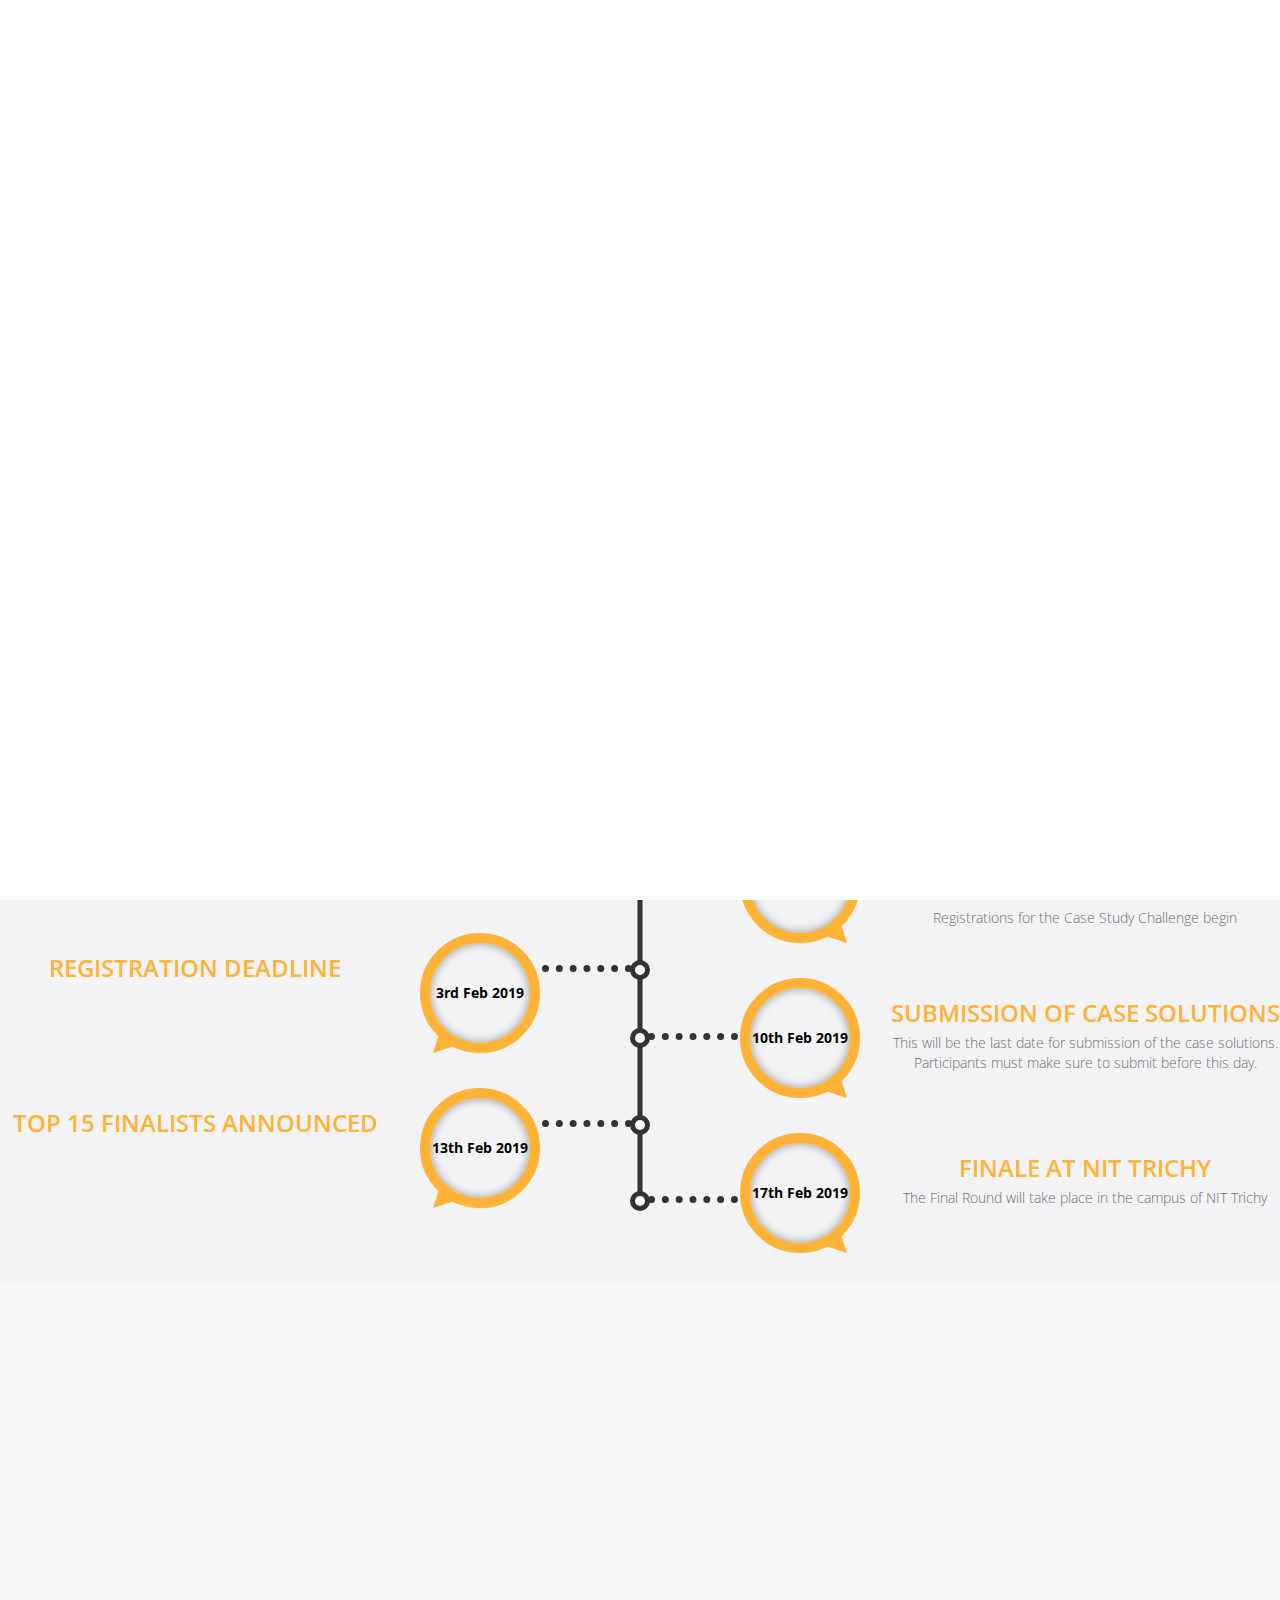
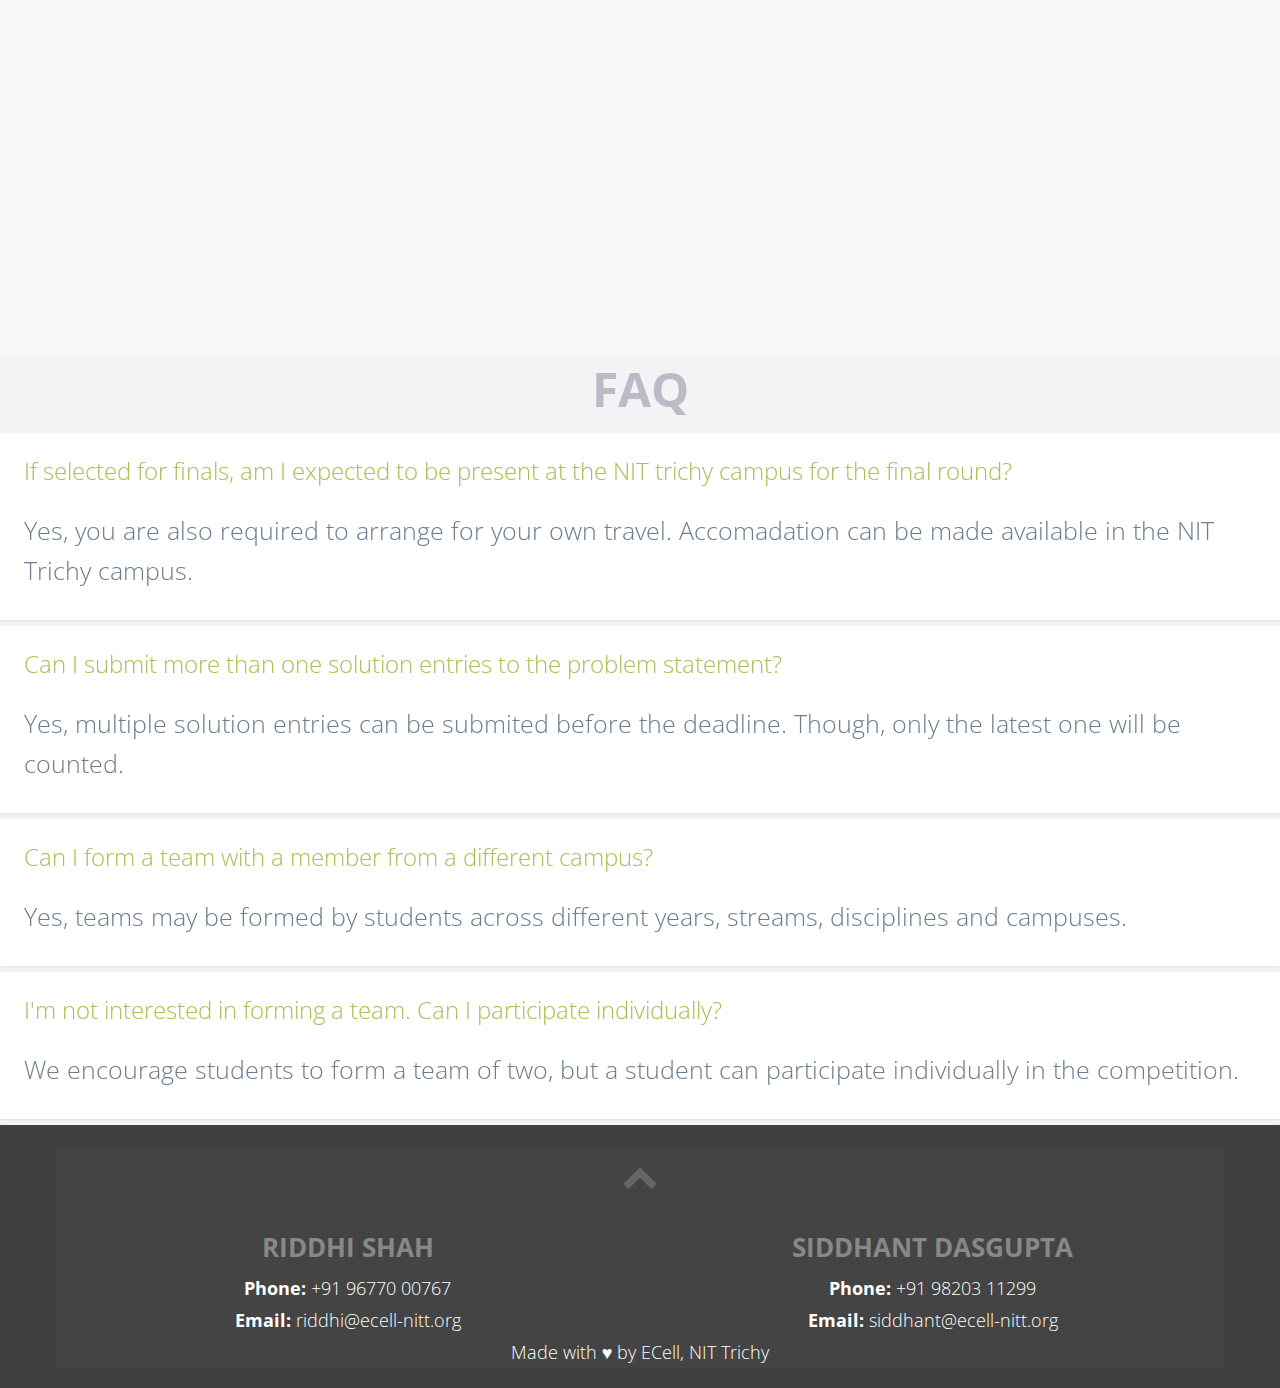
<file: index.html>
<!DOCTYPE html>
<html lang="en">

    <head>

        <meta charset="utf-8">
        <meta http-equiv="X-UA-Compatible" content="IE=edge">
        <meta name="viewport" content="width=device-width, initial-scale=1">
        <title>EY</title>

        <!-- CSS -->
        <link rel="stylesheet" href="http://fonts.googleapis.com/css?family=Open+Sans:700,300,400">        
        <link rel="stylesheet" href="assets/bootstrap/css/bootstrap.min.css">
        <link rel="stylesheet" href="assets/font-awesome/css/font-awesome.min.css">
        <link rel="stylesheet" href="assets/elegant-font/code/style.css">
        <link rel="stylesheet" href="assets/css/animate.css">
        <link rel="stylesheet" href="assets/css/magnific-popup.css">
		<link rel="stylesheet" href="assets/css/form-elements.css">
        <link rel="stylesheet" href="assets/css/style.css">
		<link rel="stylesheet" href="assets/css/media-queries.css">
		<link rel="stylesheet" href="assets/css/timeline.css">

		<!-- FAQ tags -->
		<link href='http://fonts.googleapis.com/css?family=Open+Sans:400,300,600,700' rel='stylesheet' type='text/css'>
		<link rel="stylesheet" href="faqcss/faqreset.css">
		<link rel="stylesheet" href="faqcss/faqstyle.css"> 
		<!-- <script src="js/modernizr.js"></script> -->

        <!-- HTML5 Shim and Respond.js IE8 support of HTML5 elements and media queries -->
        <!-- WARNING: Respond.js doesn't work if you view the page via file:// -->
        <!--[if lt IE 9]>
            <script src="https://oss.maxcdn.com/libs/html5shiv/3.7.0/html5shiv.js"></script>
            <script src="https://oss.maxcdn.com/libs/respond.js/1.4.2/respond.min.js"></script>
        <![endif]-->

        <!-- Favicon and touch icons -->
        <link rel="shortcut icon" href="assets/img/favicon.jpg">
        <link rel="apple-touch-icon-precomposed" sizes="144x144" href="assets/ico/apple-touch-icon-144-precomposed.png">
        <link rel="apple-touch-icon-precomposed" sizes="114x114" href="assets/ico/apple-touch-icon-114-precomposed.png">
        <link rel="apple-touch-icon-precomposed" sizes="72x72" href="assets/ico/apple-touch-icon-72-precomposed.png">
        <link rel="apple-touch-icon-precomposed" href="assets/ico/apple-touch-icon-57-precomposed.png">

    </head>

    <body>
		<div style="overflow-x: hidden;">
    
        <!-- Loader -->
    	<div class="loader">
    		<div class="loader-img"></div>
    	</div>
		
		<!-- Top menu -->
		<nav class="navbar navbar-fixed-top" role="navigation">
			<div class="container">
				<div class="navbar-header">
					<button type="button" class="navbar-toggle collapsed" data-toggle="collapse" data-target="#top-navbar-1">
						<span class="sr-only">Toggle navigation</span>
						<span class="icon-bar"></span>
						<span class="icon-bar"></span>
						<span class="icon-bar"></span>
					</button>
					<a class="navbar-brand" href="index.html"></a>
				</div>
				<!-- Collect the nav links, forms, and other content for toggling -->
				<div class="collapse navbar-collapse" id="top-navbar-1">
					<ul class="nav navbar-nav navbar-right">
						<li><a class="scroll-link" href="#top-content">Home</a></li>
						<li><a class="scroll-link" href="#description">Description</a></li>
						<li><a class="scroll-link" href="#timeline">Timeline</a></li>
						<li><a class="scroll-link" href="#rules">Rules</a></li>
						<li><a class="scroll-link" href="#faq">FAQ</a></li>
						<li><a class="scroll-link" href="#contact">Contact</a></li>
						<!-- <li><a class="scroll-link" href="#contact">More about us</a></li> -->
					</ul>
				</div>
			</div>
		</nav>
		
        <!-- Page title -->
        <!-- <div class="page-title top-content">
            <div class="page-title-text wow fadeInUp"> -->
            	<!-- <h1>EY Case Study Challenge</h1> -->
            	<!-- <p>'s rLetock</p> -->
            	<!-- <div class="page-title-bottom-link">	 -->
            		<!-- <a class="big-link-2 btn scroll-link" href="#what-we-do">Learn more</a> -->
				<!-- </div> -->
				<!-- <img src="assets/img/about/5.jpg"/> -->
            <!-- </div>
		</div> -->
		<hr><hr><hr>
		<h1 style="color: black;">EY Case study Challenge</h1>
		<hr><hr><hr>
		<a class="big-link-1 btn " href="https://goo.gl/forms/P6IjG2NCzqVMOL7T2" style="color: goldenrod; background-color: black;">Register</a>

		<!-- About -->
        <div class="block-3-container section-container description-container">
	        <div class="container">
	            <div class="row">
	                <div class="col-sm-12 block-3 section-description wow fadeIn">
	                    <h1 style="text-align: left;">Description</h1>
	                    <center><div class="divider-1 wow fadeInUp"><span></span></div></center>
	                    <p>
								E-Cell NIT Trichy presents a National Case-Study Challenge in association with
								EY where the brightest young minds compete against one another. The finalists will 
								get a unique chance to present their solutions to a jury comprising experts from the 
								Industry and professional executives from EY. 
								Thats not all. 
								The winners of this contest will get the once in a lifetime opportunity 
								to intern at EY this summer.
	                    </p>
	                </div>
	            </div>  
	        </div>
		</div>
		
		<!-- Timeline -->
		<div class="container timeline-container">
	            <div class="row">
	                <div class="col-sm-12 block-3 section-description wow fadeIn">
	                    <h1 style="text-align: left;">Timeline</h1>
	                    <center><div class="divider-1 wow fadeInUp"><span></span></div></center>
	                </div>
	            </div>  
	        </div>
            <div class="row">
                <div class="col-md-12">
                    <div class="main-timeline4">
                        <div class="timeline">
                            <a class="timeline-content">
                                <span class="year blackfont" style="font-size: 14px;"><b>30th Jan 2019</b></span>
                                <div class="inner-content">
									<h3 class="title">Launch of Case Study Challenge</h3>
									<p class="description">
											Registrations for the Case Study Challenge begin
                                    </p>
                                </div>
                            </a>
                        </div>
                        <div class="timeline">
                            <a class="timeline-content">
                                <span class="year" style="font-size: 14px;"><b>3rd Feb 2019</b></span>
                                <div class="inner-content">
                                    <h3 class="title">Registration deadline</h3>
                                    <p class="description">
                                        <!-- Lorem ipsum dolor sit amet, consectetur adipiscing elit. Cras ex odio, rhoncus sit amet tincidunt eu -->
                                    </p>
                                </div>
                            </a>
						</div>
						<div class="timeline">
                            <a class="timeline-content">
                                <span class="year" style="font-size: 14px;"><b>10th Feb 2019</b></span>
                                <div class="inner-content">
                                    <h3 class="title">Submission of case solutions</h3>
                                    <p class="description">
											This will be the last date for submission of the case solutions. Participants must make sure to submit before this day.
                                    </p>
                                </div>
                            </a>
						</div>
						<div class="timeline">
                            <a class="timeline-content">
                                <span class="year" style="font-size: 14px;"><b>13th Feb 2019</b></span>
                                <div class="inner-content">
                                    <h3 class="title">Top 15 finalists announced</h3>
                                    <!-- <p class="description">
                                        Lorem ipsum dolor sit amet, consectetur adipiscing elit. Cras ex odio, rhoncus sit amet tincidunt eu
                                    </p> -->
                                </div>
                            </a>
						</div>
						<div class="timeline">
                            <a class="timeline-content">
                                <span class="year" style="font-size: 14px;"><b>17th Feb 2019</b></span>
                                <div class="inner-content">
                                    <h3 class="title">Finale at NIT TRICHY</h3>
                                    <p class="description">
										The Final Round will take place in the campus of NIT Trichy<hr>
                                    </p>
                                </div>
                            </a>
                        </div>
                    </div>
                </div>
			</div>
			<br>
			<!-- <div class="page-title-bottom-link">
				<a class="big-link-1 btn scroll-link" href="#pricing-2">Rulebook</a>
				<!-- <a class="big-link-2 btn scroll-link" href="#what-we-do">Learn more</a>
			</div> -->
			
        
        <!-- Clients -->
        

		<!-- Block 2 -->
 
        
        <!-- Block 2 -->
        <div class="block-2-container section-container section-container-gray rules-container">
	        <div class="container">
	            <div class="row">
					<div class=" block-2-box block-2-left wow fadeInLeft">
						
						<h3>Rules</h3>
	            		<ul>
	            			<li>
								<span aria-hidden="true" class="icon_check list-icon"></span> 
								Students can form a team of up to two members.
	            			</li>
	            			<li>
								<span aria-hidden="true" class="icon_check list-icon"></span> 
								Each member of the team must be a full-time student from a recognized university.
	            			</li>
	            			<li>
								<span aria-hidden="true" class="icon_check list-icon"></span> 
								Registrations can only be done online. 
	            			</li>
	            			<li>
								<span aria-hidden="true" class="icon_check list-icon"></span> 
								Once you have registered your team, no changes will be accepted.
							</li>
							<li>
								<span aria-hidden="true" class="icon_check list-icon"></span> 
								There is no cap on the number of participating teams from a college.
							</li>
							<li>
								<span aria-hidden="true" class="icon_check list-icon"></span> 
								All students who wish to participate are required to register before 11:59 PM, 3rd Feb.
							</li>
							<li>
								<span aria-hidden="true" class="icon_check list-icon"></span> 
								The problem statement shall be released on 4th Feb 2019 and will be sent via e-mail to all registered participants.
							</li>
							<li>
								<span aria-hidden="true" class="icon_check list-icon"></span> 
								Participants will get a week to solve the case and are expected to submit their solutions before 11:59 PM, 10th Feb 2019.
							</li>
							<li>
								<span aria-hidden="true" class="icon_check list-icon"></span> 
								The shortlist of the top 15 teams shall be released on 13th Feb 2019 and the Finale shall be held on 17th Feb 2019 at the NIT Trichy campus.
							</li>
							
							<li>
								<span aria-hidden="true" class="icon_check list-icon"></span> 
								For any further queries, write to us.
	            			</li>
	            		</ul>
						
	            		
	            	</div>
	            	<!-- <div class="col-sm-6 block-2-box block-2-right block-2-media wow fadeInUp">
	            		<div class="block-2-img-container">
	            			<img src="assets/img/about/5.jpg" alt="" data-at2x="assets/img/about/5.jpg">
	            			<div class="img-container-line line-1"></div>
	            			<div class="img-container-line line-2"></div>
	            			<div class="img-container-line line-3"></div>
	            		</div>
	            	</div> -->
	            </div>
	        </div>
		</div>

		<!-- FAQ -->
		
		<div class="cd-faq-items faq-container">
			<ul id="FAQ" class="cd-faq-group">
				<li class="cd-faq-title"><h2 style="text-align:center; font-size:72;">FAQ</h2></li>
				<li>
					<a class="cd-faq-trigger" style="text-align:left;" href="#0">If selected for finals, am I expected to be present at the NIT trichy campus for the final round?</a>
					<div class="cd-faq-content" style="text-align:left;">
						<p>Yes, you are also required to arrange for your own travel. Accomadation  can be made available in the NIT Trichy campus.</p>
					</div> 
				</li>
				<li>
					<a class="cd-faq-trigger" style="text-align:left;" href="#0">Can I submit more than one solution entries to the problem statement?</a>
					<div class="cd-faq-content" style="text-align:left;">
						<p>Yes, multiple solution entries can be submited before the deadline. Though, only the latest one will be counted.</p>
					</div> 
				</li>
				<li>
					<a class="cd-faq-trigger" style="text-align:left;" href="#0">Can I form a team with a member from a different campus?</a>
					<div class="cd-faq-content" style="text-align:left;">
						<p>Yes, teams may be formed by students across different years, streams, disciplines and campuses.</p>
					</div> 
				</li>
	
				<li>
					<a class="cd-faq-trigger" style="text-align:left;" href="#0">I'm not interested in forming a team. Can I participate individually?</a>
					<div class="cd-faq-content" style="text-align:left;">
						<p>We encourage students to form a team of two, but a student can participate individually in the competition.</p>
					</div> 
				</li>
			</ul> 
		</div> 
		<a href="#0" class="cd-close-panel">Close</a>
        
        

        <!-- Footer -->
        <footer>
	        <div class="container contact-container">
	        	<div class="row">
		        	<div class="col-sm-12">
		        		<div class="scroll-to-top">
		        			<a href="#"><i class="fa fa-chevron-up"></i></a>
		        		</div>
		        	</div>
		        </div>
	            <div class="row">
					<div class="col-sm-6 footer-copyright">
					<center>
						<h3>Riddhi Shah</h3>
						<p><strong>Phone: </strong> +91 96770 00767</p>
						<p class="email"><strong>Email: </strong> riddhi@ecell-nitt.org</p>
					</center>	
					</div>
					<div class="col-sm-6 footer-copyright">
					<center>
						<h3>Siddhant Dasgupta</h3>
						<p><strong>Phone: </strong> +91 98203 11299</p>
						<p class="email"><strong>Email: </strong> siddhant@ecell-nitt.org</p>
					</center>	
					</div>
                    <div class="footer-copyright" style="text-align: center;">
                    	Made with &hearts; by ECell, NIT Trichy
                    </div>
                    <!-- <div class="col-sm-5 footer-social">
                    	<a href="#"><i class="fa fa-facebook"></i></a>
	                	<a href="#"><i class="fa fa-dribbble"></i></a>
	                    <a href="#"><i class="fa fa-twitter"></i></a>
	                    <a href="#"><i class="fa fa-google-plus"></i></a>
	                    <a href="#"><i class="fa fa-pinterest"></i></a>
                    </div> -->
	            </div>
	        </div>
        </footer>
        

        <!-- Javascript -->
        <script src="assets/js/jquery-1.11.1.min.js"></script>
        <script src="assets/bootstrap/js/bootstrap.min.js"></script>
        <script src="assets/js/jquery.backstretch.min.js"></script>
        <script src="assets/js/wow.min.js"></script>
        <script src="assets/js/retina-1.1.0.min.js"></script>
        <script src="assets/js/jquery.magnific-popup.min.js"></script>
        <script src="assets/js/waypoints.min.js"></script>
        <script src="assets/js/jquery.countTo.js"></script>
        <script src="assets/js/masonry.pkgd.min.js"></script>
		<script src="assets/js/scripts.js"></script>
		
		<!-- FAQ tags -->
		<!-- <script src="faqjs/jquery-2.1.1.js"></script>
		<script src="faqjs/jquery.mobile.custom.min.js"></script>
		<script src="faqjs/main.js"></script>  -->
        
        <!--[if lt IE 10]>
            <script src="assets/js/placeholder.js"></script>
        <![endif]-->
	</div>
    </body>

</html>
</file>
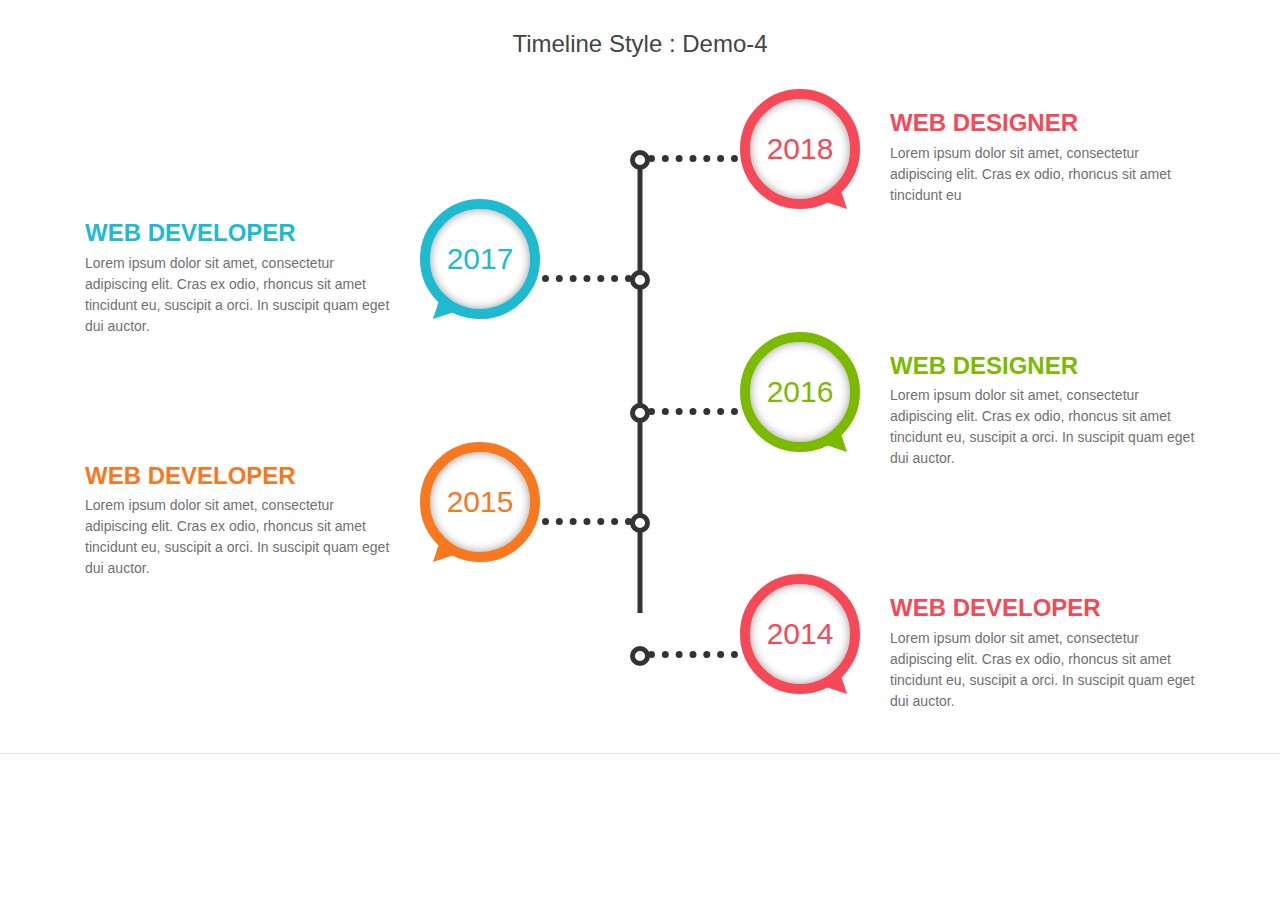
<file: Timeline/index.html>
<!DOCTYPE html>
<html lang="en">
    <head>
        <title>Accordion</title>
        <meta charset="utf-8">
        <meta name="viewport" content="width=device-width, initial-scale=1">
        <link rel="stylesheet" href="https://use.fontawesome.com/releases/v5.2.0/css/all.css" integrity="sha384-hWVjflwFxL6sNzntih27bfxkr27PmbbK/iSvJ+a4+0owXq79v+lsFkW54bOGbiDQ" crossorigin="anonymous">
        <link href="https://stackpath.bootstrapcdn.com/bootstrap/4.2.1/css/bootstrap.min.css" rel="stylesheet" id="bootstrap-css">
		<!-- <script src="maxcdn.bootstrapcdn.com/bootstrap/4.1.1/js/bootstrap.min.js"></script> -->
		<script type="text/javascript" src="https://stackpath.bootstrapcdn.com/bootstrap/4.2.1/js/bootstrap.min.js"></script>
		<!-- <script src="code.jquery.com/jquery-1.11.1.min.js"></script> -->
		<script
  src="https://code.jquery.com/jquery-3.3.1.min.js"
  integrity="sha256-FgpCb/KJQlLNfOu91ta32o/NMZxltwRo8QtmkMRdAu8="
  crossorigin="anonymous"></script>
<!------ Include the above in your HEAD tag ---------->

        <link rel="stylesheet" type="text/css" href="some.css">
    </head>
    <body>
        <div class="container">
            <h4>Timeline Style : Demo-4</h4>
            <div class="row">
                <div class="col-md-12">
                    <div class="main-timeline4">
                        <div class="timeline">
                            <a href="#" class="timeline-content">
                                <span class="year">2018</span>
                                <div class="inner-content">
                                    <h3 class="title">Web Designer</h3>
                                    <p class="description">
                                        Lorem ipsum dolor sit amet, consectetur adipiscing elit. Cras ex odio, rhoncus sit amet tincidunt eu<!-- , suscipit a orci. In suscipit quam eget dui auctor.dfdfdfdfd
                                        fdfddddddddsfefecjhdsfnkjs,dfndskjhdsnskjf,mhdsnfkj,dshmnfkj.,dsmhfnkjds,fhn dj,nmfdf
                                        fdsfjdsjkfndskjfnskjf,hnskjf,dsnfk.jds,fnkjds,fndsksjf
                                        sfdkjshdskjfdsnfffffffffffffffffffffffffffff
                                        dfdsfdddddffffffffffffffffffffffffffffffffffffffffffffffffffffffffffffffffffffffffffffff
                                        eeeeeeeeeeeeeeeeeeeeeeeeeeeeeeeeeeeeeeeeeeeeeeeeeeeeeeeeeeeeeeppppppppppppppppps
                                        seeeeeeeeeeeeeeeeeeeeeeeeeeeeeeeeeeeeeetrttttttttttttttttttttttttttttttttttttttttttttttttttttttttttttttttttttttttttttttttttttttttttttttttttttttttttttttttttttttttttttttttttttttttttttttttttttt -->
                                    </p>
                                </div>
                            </a>
                        </div>
                        <div class="timeline">
                            <a href="#" class="timeline-content">
                                <span class="year">2017</span>
                                <div class="inner-content">
                                    <h3 class="title">Web Developer</h3>
                                    <p class="description">
                                        Lorem ipsum dolor sit amet, consectetur adipiscing elit. Cras ex odio, rhoncus sit amet tincidunt eu, suscipit a orci. In suscipit quam eget dui auctor.
                                    </p>
                                </div>
                            </a>
                        </div>
                        <div class="timeline">
                            <a href="#" class="timeline-content">
                                <span class="year">2016</span>
                                <div class="inner-content">
                                    <h3 class="title">Web Designer</h3>
                                    <p class="description">
                                        Lorem ipsum dolor sit amet, consectetur adipiscing elit. Cras ex odio, rhoncus sit amet tincidunt eu, suscipit a orci. In suscipit quam eget dui auctor.
                                    </p>
                                </div>
                            </a>
                        </div>
                        <div class="timeline">
                            <a href="#" class="timeline-content">
                                <span class="year">2015</span>
                                <div class="inner-content">
                                    <h3 class="title">Web Developer</h3>
                                    <p class="description">
                                        Lorem ipsum dolor sit amet, consectetur adipiscing elit. Cras ex odio, rhoncus sit amet tincidunt eu, suscipit a orci. In suscipit quam eget dui auctor.
                                    </p>
                                </div>
                            </a>
                        </div>
                        <div class="timeline">
                            <a href="#" class="timeline-content">
                                <span class="year">2014</span>
                                <div class="inner-content">
                                    <h3 class="title">Web Developer</h3>
                                    <p class="description">
                                        Lorem ipsum dolor sit amet, consectetur adipiscing elit. Cras ex odio, rhoncus sit amet tincidunt eu, suscipit a orci. In suscipit quam eget dui auctor.
                                    </p>
                                </div>
                            </a>
                        </div>
                    </div>
                </div>
            </div>
        </div>
        <hr>
      </body>
</html>
</file>
<file: assets/elegant-font/code/style.css>
@font-face {
	font-family: 'ElegantIcons';
	src:url('fonts/ElegantIcons.eot');
	src:url('fonts/ElegantIcons.eot?#iefix') format('embedded-opentype'),
		url('fonts/ElegantIcons.woff') format('woff'),
		url('fonts/ElegantIcons.ttf') format('truetype'),
		url('fonts/ElegantIcons.svg#ElegantIcons') format('svg');
	font-weight: normal;
	font-style: normal;
}

/* Use the following CSS code if you want to use data attributes for inserting your icons */
[data-icon]:before {
	font-family: 'ElegantIcons';
	content: attr(data-icon);
	speak: none;
	font-weight: normal;
	font-variant: normal;
	text-transform: none;
	line-height: 1;
	-webkit-font-smoothing: antialiased;
	-moz-osx-font-smoothing: grayscale;
}

/* Use the following CSS code if you want to have a class per icon */
/*
Instead of a list of all class selectors,
you can use the generic selector below, but it's slower:
[class*="your-class-prefix"] {
*/
.arrow_up, .arrow_down, .arrow_left, .arrow_right, .arrow_left-up, .arrow_right-up, .arrow_right-down, .arrow_left-down, .arrow-up-down, .arrow_up-down_alt, .arrow_left-right_alt, .arrow_left-right, .arrow_expand_alt2, .arrow_expand_alt, .arrow_condense, .arrow_expand, .arrow_move, .arrow_carrot-up, .arrow_carrot-down, .arrow_carrot-left, .arrow_carrot-right, .arrow_carrot-2up, .arrow_carrot-2down, .arrow_carrot-2left, .arrow_carrot-2right, .arrow_carrot-up_alt2, .arrow_carrot-down_alt2, .arrow_carrot-left_alt2, .arrow_carrot-right_alt2, .arrow_carrot-2up_alt2, .arrow_carrot-2down_alt2, .arrow_carrot-2left_alt2, .arrow_carrot-2right_alt2, .arrow_triangle-up, .arrow_triangle-down, .arrow_triangle-left, .arrow_triangle-right, .arrow_triangle-up_alt2, .arrow_triangle-down_alt2, .arrow_triangle-left_alt2, .arrow_triangle-right_alt2, .arrow_back, .icon_minus-06, .icon_plus, .icon_close, .icon_check, .icon_minus_alt2, .icon_plus_alt2, .icon_close_alt2, .icon_check_alt2, .icon_zoom-out_alt, .icon_zoom-in_alt, .icon_search, .icon_box-empty, .icon_box-selected, .icon_minus-box, .icon_plus-box, .icon_box-checked, .icon_circle-empty, .icon_circle-slelected, .icon_stop_alt2, .icon_stop, .icon_pause_alt2, .icon_pause, .icon_menu, .icon_menu-square_alt2, .icon_menu-circle_alt2, .icon_ul, .icon_ol, .icon_adjust-horiz, .icon_adjust-vert, .icon_document_alt, .icon_documents_alt, .icon_pencil, .icon_pencil-edit_alt, .icon_pencil-edit, .icon_folder-alt, .icon_folder-open_alt, .icon_folder-add_alt, .icon_info_alt, .icon_error-oct_alt, .icon_error-circle_alt, .icon_error-triangle_alt, .icon_question_alt2, .icon_question, .icon_comment_alt, .icon_chat_alt, .icon_vol-mute_alt, .icon_volume-low_alt, .icon_volume-high_alt, .icon_quotations, .icon_quotations_alt2, .icon_clock_alt, .icon_lock_alt, .icon_lock-open_alt, .icon_key_alt, .icon_cloud_alt, .icon_cloud-upload_alt, .icon_cloud-download_alt, .icon_image, .icon_images, .icon_lightbulb_alt, .icon_gift_alt, .icon_house_alt, .icon_genius, .icon_mobile, .icon_tablet, .icon_laptop, .icon_desktop, .icon_camera_alt, .icon_mail_alt, .icon_cone_alt, .icon_ribbon_alt, .icon_bag_alt, .icon_creditcard, .icon_cart_alt, .icon_paperclip, .icon_tag_alt, .icon_tags_alt, .icon_trash_alt, .icon_cursor_alt, .icon_mic_alt, .icon_compass_alt, .icon_pin_alt, .icon_pushpin_alt, .icon_map_alt, .icon_drawer_alt, .icon_toolbox_alt, .icon_book_alt, .icon_calendar, .icon_film, .icon_table, .icon_contacts_alt, .icon_headphones, .icon_lifesaver, .icon_piechart, .icon_refresh, .icon_link_alt, .icon_link, .icon_loading, .icon_blocked, .icon_archive_alt, .icon_heart_alt, .icon_star_alt, .icon_star-half_alt, .icon_star, .icon_star-half, .icon_tools, .icon_tool, .icon_cog, .icon_cogs, .arrow_up_alt, .arrow_down_alt, .arrow_left_alt, .arrow_right_alt, .arrow_left-up_alt, .arrow_right-up_alt, .arrow_right-down_alt, .arrow_left-down_alt, .arrow_condense_alt, .arrow_expand_alt3, .arrow_carrot_up_alt, .arrow_carrot-down_alt, .arrow_carrot-left_alt, .arrow_carrot-right_alt, .arrow_carrot-2up_alt, .arrow_carrot-2dwnn_alt, .arrow_carrot-2left_alt, .arrow_carrot-2right_alt, .arrow_triangle-up_alt, .arrow_triangle-down_alt, .arrow_triangle-left_alt, .arrow_triangle-right_alt, .icon_minus_alt, .icon_plus_alt, .icon_close_alt, .icon_check_alt, .icon_zoom-out, .icon_zoom-in, .icon_stop_alt, .icon_menu-square_alt, .icon_menu-circle_alt, .icon_document, .icon_documents, .icon_pencil_alt, .icon_folder, .icon_folder-open, .icon_folder-add, .icon_folder_upload, .icon_folder_download, .icon_info, .icon_error-circle, .icon_error-oct, .icon_error-triangle, .icon_question_alt, .icon_comment, .icon_chat, .icon_vol-mute, .icon_volume-low, .icon_volume-high, .icon_quotations_alt, .icon_clock, .icon_lock, .icon_lock-open, .icon_key, .icon_cloud, .icon_cloud-upload, .icon_cloud-download, .icon_lightbulb, .icon_gift, .icon_house, .icon_camera, .icon_mail, .icon_cone, .icon_ribbon, .icon_bag, .icon_cart, .icon_tag, .icon_tags, .icon_trash, .icon_cursor, .icon_mic, .icon_compass, .icon_pin, .icon_pushpin, .icon_map, .icon_drawer, .icon_toolbox, .icon_book, .icon_contacts, .icon_archive, .icon_heart, .icon_profile, .icon_group, .icon_grid-2x2, .icon_grid-3x3, .icon_music, .icon_pause_alt, .icon_phone, .icon_upload, .icon_download, .social_facebook, .social_twitter, .social_pinterest, .social_googleplus, .social_tumblr, .social_tumbleupon, .social_wordpress, .social_instagram, .social_dribbble, .social_vimeo, .social_linkedin, .social_rss, .social_deviantart, .social_share, .social_myspace, .social_skype, .social_youtube, .social_picassa, .social_googledrive, .social_flickr, .social_blogger, .social_spotify, .social_delicious, .social_facebook_circle, .social_twitter_circle, .social_pinterest_circle, .social_googleplus_circle, .social_tumblr_circle, .social_stumbleupon_circle, .social_wordpress_circle, .social_instagram_circle, .social_dribbble_circle, .social_vimeo_circle, .social_linkedin_circle, .social_rss_circle, .social_deviantart_circle, .social_share_circle, .social_myspace_circle, .social_skype_circle, .social_youtube_circle, .social_picassa_circle, .social_googledrive_alt2, .social_flickr_circle, .social_blogger_circle, .social_spotify_circle, .social_delicious_circle, .social_facebook_square, .social_twitter_square, .social_pinterest_square, .social_googleplus_square, .social_tumblr_square, .social_stumbleupon_square, .social_wordpress_square, .social_instagram_square, .social_dribbble_square, .social_vimeo_square, .social_linkedin_square, .social_rss_square, .social_deviantart_square, .social_share_square, .social_myspace_square, .social_skype_square, .social_youtube_square, .social_picassa_square, .social_googledrive_square, .social_flickr_square, .social_blogger_square, .social_spotify_square, .social_delicious_square, .icon_printer, .icon_calulator, .icon_building, .icon_floppy, .icon_drive, .icon_search-2, .icon_id, .icon_id-2, .icon_puzzle, .icon_like, .icon_dislike, .icon_mug, .icon_currency, .icon_wallet, .icon_pens, .icon_easel, .icon_flowchart, .icon_datareport, .icon_briefcase, .icon_shield, .icon_percent, .icon_globe, .icon_globe-2, .icon_target, .icon_hourglass, .icon_balance, .icon_rook, .icon_printer-alt, .icon_calculator_alt, .icon_building_alt, .icon_floppy_alt, .icon_drive_alt, .icon_search_alt, .icon_id_alt, .icon_id-2_alt, .icon_puzzle_alt, .icon_like_alt, .icon_dislike_alt, .icon_mug_alt, .icon_currency_alt, .icon_wallet_alt, .icon_pens_alt, .icon_easel_alt, .icon_flowchart_alt, .icon_datareport_alt, .icon_briefcase_alt, .icon_shield_alt, .icon_percent_alt, .icon_globe_alt, .icon_clipboard {
	font-family: 'ElegantIcons';
	speak: none;
	font-style: normal;
	font-weight: normal;
	font-variant: normal;
	text-transform: none;
	line-height: 1;
	-webkit-font-smoothing: antialiased;
}
.arrow_up:before {
	content: "\21";
}
.arrow_down:before {
	content: "\22";
}
.arrow_left:before {
	content: "\23";
}
.arrow_right:before {
	content: "\24";
}
.arrow_left-up:before {
	content: "\25";
}
.arrow_right-up:before {
	content: "\26";
}
.arrow_right-down:before {
	content: "\27";
}
.arrow_left-down:before {
	content: "\28";
}
.arrow-up-down:before {
	content: "\29";
}
.arrow_up-down_alt:before {
	content: "\2a";
}
.arrow_left-right_alt:before {
	content: "\2b";
}
.arrow_left-right:before {
	content: "\2c";
}
.arrow_expand_alt2:before {
	content: "\2d";
}
.arrow_expand_alt:before {
	content: "\2e";
}
.arrow_condense:before {
	content: "\2f";
}
.arrow_expand:before {
	content: "\30";
}
.arrow_move:before {
	content: "\31";
}
.arrow_carrot-up:before {
	content: "\32";
}
.arrow_carrot-down:before {
	content: "\33";
}
.arrow_carrot-left:before {
	content: "\34";
}
.arrow_carrot-right:before {
	content: "\35";
}
.arrow_carrot-2up:before {
	content: "\36";
}
.arrow_carrot-2down:before {
	content: "\37";
}
.arrow_carrot-2left:before {
	content: "\38";
}
.arrow_carrot-2right:before {
	content: "\39";
}
.arrow_carrot-up_alt2:before {
	content: "\3a";
}
.arrow_carrot-down_alt2:before {
	content: "\3b";
}
.arrow_carrot-left_alt2:before {
	content: "\3c";
}
.arrow_carrot-right_alt2:before {
	content: "\3d";
}
.arrow_carrot-2up_alt2:before {
	content: "\3e";
}
.arrow_carrot-2down_alt2:before {
	content: "\3f";
}
.arrow_carrot-2left_alt2:before {
	content: "\40";
}
.arrow_carrot-2right_alt2:before {
	content: "\41";
}
.arrow_triangle-up:before {
	content: "\42";
}
.arrow_triangle-down:before {
	content: "\43";
}
.arrow_triangle-left:before {
	content: "\44";
}
.arrow_triangle-right:before {
	content: "\45";
}
.arrow_triangle-up_alt2:before {
	content: "\46";
}
.arrow_triangle-down_alt2:before {
	content: "\47";
}
.arrow_triangle-left_alt2:before {
	content: "\48";
}
.arrow_triangle-right_alt2:before {
	content: "\49";
}
.arrow_back:before {
	content: "\4a";
}
.icon_minus-06:before {
	content: "\4b";
}
.icon_plus:before {
	content: "\4c";
}
.icon_close:before {
	content: "\4d";
}
.icon_check:before {
	content: "\4e";
}
.icon_minus_alt2:before {
	content: "\4f";
}
.icon_plus_alt2:before {
	content: "\50";
}
.icon_close_alt2:before {
	content: "\51";
}
.icon_check_alt2:before {
	content: "\52";
}
.icon_zoom-out_alt:before {
	content: "\53";
}
.icon_zoom-in_alt:before {
	content: "\54";
}
.icon_search:before {
	content: "\55";
}
.icon_box-empty:before {
	content: "\56";
}
.icon_box-selected:before {
	content: "\57";
}
.icon_minus-box:before {
	content: "\58";
}
.icon_plus-box:before {
	content: "\59";
}
.icon_box-checked:before {
	content: "\5a";
}
.icon_circle-empty:before {
	content: "\5b";
}
.icon_circle-slelected:before {
	content: "\5c";
}
.icon_stop_alt2:before {
	content: "\5d";
}
.icon_stop:before {
	content: "\5e";
}
.icon_pause_alt2:before {
	content: "\5f";
}
.icon_pause:before {
	content: "\60";
}
.icon_menu:before {
	content: "\61";
}
.icon_menu-square_alt2:before {
	content: "\62";
}
.icon_menu-circle_alt2:before {
	content: "\63";
}
.icon_ul:before {
	content: "\64";
}
.icon_ol:before {
	content: "\65";
}
.icon_adjust-horiz:before {
	content: "\66";
}
.icon_adjust-vert:before {
	content: "\67";
}
.icon_document_alt:before {
	content: "\68";
}
.icon_documents_alt:before {
	content: "\69";
}
.icon_pencil:before {
	content: "\6a";
}
.icon_pencil-edit_alt:before {
	content: "\6b";
}
.icon_pencil-edit:before {
	content: "\6c";
}
.icon_folder-alt:before {
	content: "\6d";
}
.icon_folder-open_alt:before {
	content: "\6e";
}
.icon_folder-add_alt:before {
	content: "\6f";
}
.icon_info_alt:before {
	content: "\70";
}
.icon_error-oct_alt:before {
	content: "\71";
}
.icon_error-circle_alt:before {
	content: "\72";
}
.icon_error-triangle_alt:before {
	content: "\73";
}
.icon_question_alt2:before {
	content: "\74";
}
.icon_question:before {
	content: "\75";
}
.icon_comment_alt:before {
	content: "\76";
}
.icon_chat_alt:before {
	content: "\77";
}
.icon_vol-mute_alt:before {
	content: "\78";
}
.icon_volume-low_alt:before {
	content: "\79";
}
.icon_volume-high_alt:before {
	content: "\7a";
}
.icon_quotations:before {
	content: "\7b";
}
.icon_quotations_alt2:before {
	content: "\7c";
}
.icon_clock_alt:before {
	content: "\7d";
}
.icon_lock_alt:before {
	content: "\7e";
}
.icon_lock-open_alt:before {
	content: "\e000";
}
.icon_key_alt:before {
	content: "\e001";
}
.icon_cloud_alt:before {
	content: "\e002";
}
.icon_cloud-upload_alt:before {
	content: "\e003";
}
.icon_cloud-download_alt:before {
	content: "\e004";
}
.icon_image:before {
	content: "\e005";
}
.icon_images:before {
	content: "\e006";
}
.icon_lightbulb_alt:before {
	content: "\e007";
}
.icon_gift_alt:before {
	content: "\e008";
}
.icon_house_alt:before {
	content: "\e009";
}
.icon_genius:before {
	content: "\e00a";
}
.icon_mobile:before {
	content: "\e00b";
}
.icon_tablet:before {
	content: "\e00c";
}
.icon_laptop:before {
	content: "\e00d";
}
.icon_desktop:before {
	content: "\e00e";
}
.icon_camera_alt:before {
	content: "\e00f";
}
.icon_mail_alt:before {
	content: "\e010";
}
.icon_cone_alt:before {
	content: "\e011";
}
.icon_ribbon_alt:before {
	content: "\e012";
}
.icon_bag_alt:before {
	content: "\e013";
}
.icon_creditcard:before {
	content: "\e014";
}
.icon_cart_alt:before {
	content: "\e015";
}
.icon_paperclip:before {
	content: "\e016";
}
.icon_tag_alt:before {
	content: "\e017";
}
.icon_tags_alt:before {
	content: "\e018";
}
.icon_trash_alt:before {
	content: "\e019";
}
.icon_cursor_alt:before {
	content: "\e01a";
}
.icon_mic_alt:before {
	content: "\e01b";
}
.icon_compass_alt:before {
	content: "\e01c";
}
.icon_pin_alt:before {
	content: "\e01d";
}
.icon_pushpin_alt:before {
	content: "\e01e";
}
.icon_map_alt:before {
	content: "\e01f";
}
.icon_drawer_alt:before {
	content: "\e020";
}
.icon_toolbox_alt:before {
	content: "\e021";
}
.icon_book_alt:before {
	content: "\e022";
}
.icon_calendar:before {
	content: "\e023";
}
.icon_film:before {
	content: "\e024";
}
.icon_table:before {
	content: "\e025";
}
.icon_contacts_alt:before {
	content: "\e026";
}
.icon_headphones:before {
	content: "\e027";
}
.icon_lifesaver:before {
	content: "\e028";
}
.icon_piechart:before {
	content: "\e029";
}
.icon_refresh:before {
	content: "\e02a";
}
.icon_link_alt:before {
	content: "\e02b";
}
.icon_link:before {
	content: "\e02c";
}
.icon_loading:before {
	content: "\e02d";
}
.icon_blocked:before {
	content: "\e02e";
}
.icon_archive_alt:before {
	content: "\e02f";
}
.icon_heart_alt:before {
	content: "\e030";
}
.icon_star_alt:before {
	content: "\e031";
}
.icon_star-half_alt:before {
	content: "\e032";
}
.icon_star:before {
	content: "\e033";
}
.icon_star-half:before {
	content: "\e034";
}
.icon_tools:before {
	content: "\e035";
}
.icon_tool:before {
	content: "\e036";
}
.icon_cog:before {
	content: "\e037";
}
.icon_cogs:before {
	content: "\e038";
}
.arrow_up_alt:before {
	content: "\e039";
}
.arrow_down_alt:before {
	content: "\e03a";
}
.arrow_left_alt:before {
	content: "\e03b";
}
.arrow_right_alt:before {
	content: "\e03c";
}
.arrow_left-up_alt:before {
	content: "\e03d";
}
.arrow_right-up_alt:before {
	content: "\e03e";
}
.arrow_right-down_alt:before {
	content: "\e03f";
}
.arrow_left-down_alt:before {
	content: "\e040";
}
.arrow_condense_alt:before {
	content: "\e041";
}
.arrow_expand_alt3:before {
	content: "\e042";
}
.arrow_carrot_up_alt:before {
	content: "\e043";
}
.arrow_carrot-down_alt:before {
	content: "\e044";
}
.arrow_carrot-left_alt:before {
	content: "\e045";
}
.arrow_carrot-right_alt:before {
	content: "\e046";
}
.arrow_carrot-2up_alt:before {
	content: "\e047";
}
.arrow_carrot-2dwnn_alt:before {
	content: "\e048";
}
.arrow_carrot-2left_alt:before {
	content: "\e049";
}
.arrow_carrot-2right_alt:before {
	content: "\e04a";
}
.arrow_triangle-up_alt:before {
	content: "\e04b";
}
.arrow_triangle-down_alt:before {
	content: "\e04c";
}
.arrow_triangle-left_alt:before {
	content: "\e04d";
}
.arrow_triangle-right_alt:before {
	content: "\e04e";
}
.icon_minus_alt:before {
	content: "\e04f";
}
.icon_plus_alt:before {
	content: "\e050";
}
.icon_close_alt:before {
	content: "\e051";
}
.icon_check_alt:before {
	content: "\e052";
}
.icon_zoom-out:before {
	content: "\e053";
}
.icon_zoom-in:before {
	content: "\e054";
}
.icon_stop_alt:before {
	content: "\e055";
}
.icon_menu-square_alt:before {
	content: "\e056";
}
.icon_menu-circle_alt:before {
	content: "\e057";
}
.icon_document:before {
	content: "\e058";
}
.icon_documents:before {
	content: "\e059";
}
.icon_pencil_alt:before {
	content: "\e05a";
}
.icon_folder:before {
	content: "\e05b";
}
.icon_folder-open:before {
	content: "\e05c";
}
.icon_folder-add:before {
	content: "\e05d";
}
.icon_folder_upload:before {
	content: "\e05e";
}
.icon_folder_download:before {
	content: "\e05f";
}
.icon_info:before {
	content: "\e060";
}
.icon_error-circle:before {
	content: "\e061";
}
.icon_error-oct:before {
	content: "\e062";
}
.icon_error-triangle:before {
	content: "\e063";
}
.icon_question_alt:before {
	content: "\e064";
}
.icon_comment:before {
	content: "\e065";
}
.icon_chat:before {
	content: "\e066";
}
.icon_vol-mute:before {
	content: "\e067";
}
.icon_volume-low:before {
	content: "\e068";
}
.icon_volume-high:before {
	content: "\e069";
}
.icon_quotations_alt:before {
	content: "\e06a";
}
.icon_clock:before {
	content: "\e06b";
}
.icon_lock:before {
	content: "\e06c";
}
.icon_lock-open:before {
	content: "\e06d";
}
.icon_key:before {
	content: "\e06e";
}
.icon_cloud:before {
	content: "\e06f";
}
.icon_cloud-upload:before {
	content: "\e070";
}
.icon_cloud-download:before {
	content: "\e071";
}
.icon_lightbulb:before {
	content: "\e072";
}
.icon_gift:before {
	content: "\e073";
}
.icon_house:before {
	content: "\e074";
}
.icon_camera:before {
	content: "\e075";
}
.icon_mail:before {
	content: "\e076";
}
.icon_cone:before {
	content: "\e077";
}
.icon_ribbon:before {
	content: "\e078";
}
.icon_bag:before {
	content: "\e079";
}
.icon_cart:before {
	content: "\e07a";
}
.icon_tag:before {
	content: "\e07b";
}
.icon_tags:before {
	content: "\e07c";
}
.icon_trash:before {
	content: "\e07d";
}
.icon_cursor:before {
	content: "\e07e";
}
.icon_mic:before {
	content: "\e07f";
}
.icon_compass:before {
	content: "\e080";
}
.icon_pin:before {
	content: "\e081";
}
.icon_pushpin:before {
	content: "\e082";
}
.icon_map:before {
	content: "\e083";
}
.icon_drawer:before {
	content: "\e084";
}
.icon_toolbox:before {
	content: "\e085";
}
.icon_book:before {
	content: "\e086";
}
.icon_contacts:before {
	content: "\e087";
}
.icon_archive:before {
	content: "\e088";
}
.icon_heart:before {
	content: "\e089";
}
.icon_profile:before {
	content: "\e08a";
}
.icon_group:before {
	content: "\e08b";
}
.icon_grid-2x2:before {
	content: "\e08c";
}
.icon_grid-3x3:before {
	content: "\e08d";
}
.icon_music:before {
	content: "\e08e";
}
.icon_pause_alt:before {
	content: "\e08f";
}
.icon_phone:before {
	content: "\e090";
}
.icon_upload:before {
	content: "\e091";
}
.icon_download:before {
	content: "\e092";
}
.social_facebook:before {
	content: "\e093";
}
.social_twitter:before {
	content: "\e094";
}
.social_pinterest:before {
	content: "\e095";
}
.social_googleplus:before {
	content: "\e096";
}
.social_tumblr:before {
	content: "\e097";
}
.social_tumbleupon:before {
	content: "\e098";
}
.social_wordpress:before {
	content: "\e099";
}
.social_instagram:before {
	content: "\e09a";
}
.social_dribbble:before {
	content: "\e09b";
}
.social_vimeo:before {
	content: "\e09c";
}
.social_linkedin:before {
	content: "\e09d";
}
.social_rss:before {
	content: "\e09e";
}
.social_deviantart:before {
	content: "\e09f";
}
.social_share:before {
	content: "\e0a0";
}
.social_myspace:before {
	content: "\e0a1";
}
.social_skype:before {
	content: "\e0a2";
}
.social_youtube:before {
	content: "\e0a3";
}
.social_picassa:before {
	content: "\e0a4";
}
.social_googledrive:before {
	content: "\e0a5";
}
.social_flickr:before {
	content: "\e0a6";
}
.social_blogger:before {
	content: "\e0a7";
}
.social_spotify:before {
	content: "\e0a8";
}
.social_delicious:before {
	content: "\e0a9";
}
.social_facebook_circle:before {
	content: "\e0aa";
}
.social_twitter_circle:before {
	content: "\e0ab";
}
.social_pinterest_circle:before {
	content: "\e0ac";
}
.social_googleplus_circle:before {
	content: "\e0ad";
}
.social_tumblr_circle:before {
	content: "\e0ae";
}
.social_stumbleupon_circle:before {
	content: "\e0af";
}
.social_wordpress_circle:before {
	content: "\e0b0";
}
.social_instagram_circle:before {
	content: "\e0b1";
}
.social_dribbble_circle:before {
	content: "\e0b2";
}
.social_vimeo_circle:before {
	content: "\e0b3";
}
.social_linkedin_circle:before {
	content: "\e0b4";
}
.social_rss_circle:before {
	content: "\e0b5";
}
.social_deviantart_circle:before {
	content: "\e0b6";
}
.social_share_circle:before {
	content: "\e0b7";
}
.social_myspace_circle:before {
	content: "\e0b8";
}
.social_skype_circle:before {
	content: "\e0b9";
}
.social_youtube_circle:before {
	content: "\e0ba";
}
.social_picassa_circle:before {
	content: "\e0bb";
}
.social_googledrive_alt2:before {
	content: "\e0bc";
}
.social_flickr_circle:before {
	content: "\e0bd";
}
.social_blogger_circle:before {
	content: "\e0be";
}
.social_spotify_circle:before {
	content: "\e0bf";
}
.social_delicious_circle:before {
	content: "\e0c0";
}
.social_facebook_square:before {
	content: "\e0c1";
}
.social_twitter_square:before {
	content: "\e0c2";
}
.social_pinterest_square:before {
	content: "\e0c3";
}
.social_googleplus_square:before {
	content: "\e0c4";
}
.social_tumblr_square:before {
	content: "\e0c5";
}
.social_stumbleupon_square:before {
	content: "\e0c6";
}
.social_wordpress_square:before {
	content: "\e0c7";
}
.social_instagram_square:before {
	content: "\e0c8";
}
.social_dribbble_square:before {
	content: "\e0c9";
}
.social_vimeo_square:before {
	content: "\e0ca";
}
.social_linkedin_square:before {
	content: "\e0cb";
}
.social_rss_square:before {
	content: "\e0cc";
}
.social_deviantart_square:before {
	content: "\e0cd";
}
.social_share_square:before {
	content: "\e0ce";
}
.social_myspace_square:before {
	content: "\e0cf";
}
.social_skype_square:before {
	content: "\e0d0";
}
.social_youtube_square:before {
	content: "\e0d1";
}
.social_picassa_square:before {
	content: "\e0d2";
}
.social_googledrive_square:before {
	content: "\e0d3";
}
.social_flickr_square:before {
	content: "\e0d4";
}
.social_blogger_square:before {
	content: "\e0d5";
}
.social_spotify_square:before {
	content: "\e0d6";
}
.social_delicious_square:before {
	content: "\e0d7";
}
.icon_printer:before {
	content: "\e103";
}
.icon_calulator:before {
	content: "\e0ee";
}
.icon_building:before {
	content: "\e0ef";
}
.icon_floppy:before {
	content: "\e0e8";
}
.icon_drive:before {
	content: "\e0ea";
}
.icon_search-2:before {
	content: "\e101";
}
.icon_id:before {
	content: "\e107";
}
.icon_id-2:before {
	content: "\e108";
}
.icon_puzzle:before {
	content: "\e102";
}
.icon_like:before {
	content: "\e106";
}
.icon_dislike:before {
	content: "\e0eb";
}
.icon_mug:before {
	content: "\e105";
}
.icon_currency:before {
	content: "\e0ed";
}
.icon_wallet:before {
	content: "\e100";
}
.icon_pens:before {
	content: "\e104";
}
.icon_easel:before {
	content: "\e0e9";
}
.icon_flowchart:before {
	content: "\e109";
}
.icon_datareport:before {
	content: "\e0ec";
}
.icon_briefcase:before {
	content: "\e0fe";
}
.icon_shield:before {
	content: "\e0f6";
}
.icon_percent:before {
	content: "\e0fb";
}
.icon_globe:before {
	content: "\e0e2";
}
.icon_globe-2:before {
	content: "\e0e3";
}
.icon_target:before {
	content: "\e0f5";
}
.icon_hourglass:before {
	content: "\e0e1";
}
.icon_balance:before {
	content: "\e0ff";
}
.icon_rook:before {
	content: "\e0f8";
}
.icon_printer-alt:before {
	content: "\e0fa";
}
.icon_calculator_alt:before {
	content: "\e0e7";
}
.icon_building_alt:before {
	content: "\e0fd";
}
.icon_floppy_alt:before {
	content: "\e0e4";
}
.icon_drive_alt:before {
	content: "\e0e5";
}
.icon_search_alt:before {
	content: "\e0f7";
}
.icon_id_alt:before {
	content: "\e0e0";
}
.icon_id-2_alt:before {
	content: "\e0fc";
}
.icon_puzzle_alt:before {
	content: "\e0f9";
}
.icon_like_alt:before {
	content: "\e0dd";
}
.icon_dislike_alt:before {
	content: "\e0f1";
}
.icon_mug_alt:before {
	content: "\e0dc";
}
.icon_currency_alt:before {
	content: "\e0f3";
}
.icon_wallet_alt:before {
	content: "\e0d8";
}
.icon_pens_alt:before {
	content: "\e0db";
}
.icon_easel_alt:before {
	content: "\e0f0";
}
.icon_flowchart_alt:before {
	content: "\e0df";
}
.icon_datareport_alt:before {
	content: "\e0f2";
}
.icon_briefcase_alt:before {
	content: "\e0f4";
}
.icon_shield_alt:before {
	content: "\e0d9";
}
.icon_percent_alt:before {
	content: "\e0da";
}
.icon_globe_alt:before {
	content: "\e0de";
}
.icon_clipboard:before {
	content: "\e0e6";
}


	.glyph {
		float: left;
		text-align: center;
		padding: .75em;
		margin: .4em 1.5em .75em 0;
		width: 6em;
text-shadow: none;
	}
        .glyph_big {
        font-size: 128px;
        color: #59c5dc;
        float: left;
        margin-right: 20px;
        }

        .glyph div { padding-bottom: 10px;}

	.glyph input {
		font-family: consolas, monospace;
		font-size: 12px;
		width: 100%;
		text-align: center;
		border: 0;
		box-shadow: 0 0 0 1px #ccc;
		padding: .2em;
                -moz-border-radius: 5px;
                -webkit-border-radius: 5px;
	}
	.centered {
		margin-left: auto;
		margin-right: auto;
	}
	.glyph .fs1 {
		font-size: 2em;
	}
</file>
<file: assets/css/form-elements.css>
input[type="text"], 
textarea, 
textarea.form-control {
    margin: 0;
    padding: 14px 10px;
    vertical-align: middle;
    background: none;
    border: 1px solid #666;
    font-family: 'Open Sans', sans-serif;
    font-size: 22px;
    font-weight: 300;
    color: #fff;
    -moz-border-radius: 6px;
    -webkit-border-radius: 6px;
    border-radius: 6px;
    -moz-box-shadow: none;
    -webkit-box-shadow: none;
    box-shadow: none;
    -o-transition: all .3s;
    -moz-transition: all .3s;
    -webkit-transition: all .3s;
    -ms-transition: all .3s;
    transition: all .3s;
}

input[type="text"]:focus, 
textarea:focus, 
textarea.form-control:focus {
	outline: 0;
    border: 1px solid #2ba560;
    -moz-box-shadow: none;
    -webkit-box-shadow: none;
    box-shadow: none;
}

input[type="text"]:-moz-placeholder, textarea:-moz-placeholder, textarea.form-control:-moz-placeholder { color: #fff; }
input[type="text"]:-ms-input-placeholder, textarea:-ms-input-placeholder, textarea.form-control:-ms-input-placeholder { color: #fff; }
input[type="text"]::-webkit-input-placeholder, textarea::-webkit-input-placeholder, textarea.form-control::-webkit-input-placeholder { color: #fff; }


button.btn {
	height: 52px;
    margin: 0;
    padding: 0 20px;
    vertical-align: middle;
    background: #2ba560;
    border: 0;
    font-family: 'Open Sans', sans-serif;
    font-size: 22px;
    font-weight: 300;
    line-height: 52px;
    color: #fff;
    -moz-border-radius: 6px;
    -webkit-border-radius: 6px;
    border-radius: 6px;
    text-shadow: none;
    -moz-box-shadow: none;
    -webkit-box-shadow: none;
    box-shadow: none;
    -o-transition: all .3s;
    -moz-transition: all .3s;
    -webkit-transition: all .3s;
    -ms-transition: all .3s;
    transition: all .3s;
}

button.btn:hover {
    opacity: 0.6;
    color: #fff;
    -o-transition: all .3s;
    -moz-transition: all .3s;
    -webkit-transition: all .3s;
    -ms-transition: all .3s;
    transition: all .3s;
}

button.btn:active {
	outline: 0;
    opacity: 0.6;
    color: #fff;
    -moz-box-shadow: none;
    -webkit-box-shadow: none;
    box-shadow: none;
}

button.btn:focus {
	outline: 0;
	opacity: 0.6;
	background: #2ba560;
	color: #fff;
}

.btn:focus, .btn:active:focus, .btn.active:focus {
	outline: 0;
	opacity: 0.6;
	background: #2ba560;
	color: #fff;
}
</file>
<file: assets/css/style.css>
body {
	background: #fff;
    font-family: 'Open Sans', sans-serif;
    font-weight: 300;
    color: #888;
    text-align: center;
}

strong { font-weight: 700; }

a, a:hover, a:focus {
	color: #2ba560;
	text-decoration: none;
    -o-transition: all .3s; -moz-transition: all .3s; -webkit-transition: all .3s; -ms-transition: all .3s; transition: all .3s;
}

h1, h2 {
	margin-top: 10px;
	font-size: 42px;
    font-weight: 700;
    color: #444;
    line-height: 54px;
    text-transform: uppercase;
}
h2 { text-align: left; }

h3 {
	font-size: 26px;
    font-weight: 700;
    color: #888;
    line-height: 30px;
    text-transform: uppercase;
}

img { max-width: 100%; }

::-moz-selection { background: #2ba560; color: #fff; text-shadow: none; }
::selection { background: #2ba560; color: #fff; text-shadow: none; }


/***** Loader *****/

.loader {
	position: fixed;
	top: 0;
	left: 0;
	right: 0;
	bottom: 0;
	width: 100%;
	height: 100%;
	background: #fff;
	overflow: hidden !important;
	z-index: 99999;
}

.loader-img {
	position: absolute;
	left: 50%;
	top: 50%;
	margin: -30px 0 0 -30px;
	width: 60px;
	height: 60px;
	background: url(../img/loading.gif) center center no-repeat;
}


/***** General style, all sections *****/

.section-container {
    margin: 0 auto;
    padding-bottom: 60px;
}

.section-container-gray { background: #f8f8f8; }

.section-container-full-bg, 
.section-container-full-bg h1, 
.section-container-full-bg h2, 
.section-container-full-bg h3, 
.section-container-full-bg h4 { color: #fff; }

.section-description {
	margin-top: 60px;
    padding-bottom: 10px;
}

.section-description p {
    margin-top: 30px;
    font-size: 22px;
    line-height: 36px;
    text-align: left;
}

.section-bottom-link {
	padding-top: 15px;
	padding-bottom: 20px;
}

.big-link-1 {
	display: inline-block;
	margin: 0 5px;
	padding: 15px 20px;
	background: #2ba560;
	border: 0;
	font-size: 22px;
    font-weight: 300;
    line-height: 22px;
    color: #fff;
    -moz-border-radius: 6px; -webkit-border-radius: 6px; border-radius: 6px;
}
.big-link-1:hover, .big-link-1:focus, .big-link-1:active { outline: 0; opacity: 0.6; color: #fff; }

.big-link-2 {
	display: inline-block;
	margin: 0 5px;
	padding: 14px 19px;
	background: none;
	border: 1px solid #fff;
	font-size: 22px;
    font-weight: 300;
    line-height: 22px;
    color: #fff;
    -moz-border-radius: 6px; -webkit-border-radius: 6px; border-radius: 6px;
}
.big-link-2:hover, .big-link-2:focus, .big-link-2:active, .big-link-2:active:focus { outline: 0; opacity: 0.6; background: none; color: #fff; }

.green-text { color: #2ba560; }


/***** Dividers *****/

.divider-1 {
	text-align: left;
}

.divider-1 span {
	display: inline-block;
	width: 300px;
	height: 1px;
	background: #ddd;
}

.divider-1-bottom {
	padding-top: 10px;
	padding-bottom: 5px;
}


/***** Small sliders *****/

.slider-1-box { text-align: center; }

.slider-1-box img { display: none; }
.slider-1-box img.slider-1-img-active { display: inline; }

.slider-1-nav { margin-top: 30px; }

.slider-1-nav span {
	display: inline-block;
	width: 18px;
	height: 18px;
	margin: 0 7px;
	background: #ddd;
	-moz-border-radius: 12px; -webkit-border-radius: 12px; border-radius: 12px;
	cursor: pointer;
    vertical-align: middle;
}
.slider-1-nav span.slider-1-nav-item-active { background: #2ba560; }


/***** Top menu *****/

.navbar {
	margin-bottom: 0;
	background: #333;
	background: rgba(51, 51, 51, 0.8);
	border: 0;
	-moz-border-radius: 0; -webkit-border-radius: 0; border-radius: 0;
}

ul.navbar-nav {
	font-size: 16px;
	color: #888;
	text-transform: uppercase;
}

ul.navbar-nav li a { padding-top: 23px; padding-bottom: 23px; color: #fff; }
ul.navbar-nav li a:hover { background: none; color: #2ba560; }
ul.navbar-nav li a:focus { background: none; color: #2ba560; outline: 0; }

.navbar>.container .navbar-brand { margin-left: 0; }

.navbar-brand {
	width: 117px;
	height: 66px;
	background: url(../img/logo.jpg) left center no-repeat;
	text-indent: -99999px;
}


/***** Page title *****/

.page-title {
	padding: 260px 0 210px 0;
}

.page-title-text {
	width: 700px;
	margin: 0 auto;	
	color: #fff;
}

.page-title-text h1 {
	color: #fff;
	text-shadow: 0 1px 6px rgba(51, 51, 51, 0.2);
}

.page-title-text p {
	margin-top: 20px;
    font-size: 22px;
    line-height: 36px;
    text-shadow: 0 1px 5px rgba(51, 51, 51, 0.4);
}

.page-title-bottom-link {
	padding-top: 25px;
	padding-bottom: 7px;
}


/***** What we do (block 3) *****/

.block-3-box {
	margin-top: 30px;
}

.block-3-box h3 {
	padding: 10px 0;
}

.block-3-box p {
	font-size: 18px;
    line-height: 32px;
}

.block-3-box .block-3-box-icon {
    width: 80px;
	height: 80px;
    margin: 0 auto;
	padding-top: 19px;
	background: #2ba560;
	border: 1px solid #2ba560;
	-moz-border-radius: 40px; -webkit-border-radius: 40px; border-radius: 40px;
	-o-transition: all .3s; -moz-transition: all .3s; -webkit-transition: all .3s; -ms-transition: all .3s; transition: all .3s;
    font-size: 34px;
    color: #fff;
    line-height: 34px;
    text-align: center;
}
.block-3-box .block-3-box-icon:hover { background: none; color: #2ba560; }

.block-3-box .block-3-box-icon i, .block-3-box .block-3-box-icon span { vertical-align: middle; }


/***** Clients *****/

.clients-container {
	padding-bottom: 0;
}

.clients-text {
	text-align: left;
}

.clients-text h3 { color: #ccc; }

.clients {
	padding-top: 30px;
	padding-bottom: 30px;
}

.clients a {
	display: inline-block;
	margin: 10px 20px;
}

.clients a:hover, .clients a:focus { outline: 0; opacity: 0.6; }


/***** Block 2 *****/

.block-2-container {
	padding-top: 50px;
}

.block-2-box {
	padding-top: 30px;
	padding-bottom: 20px;
	text-align: left;
}

.block-2-box.block-2-media { padding-bottom: 25px; }

.block-2-box h3 {
	padding: 10px 0;
}
.block-2-box h3:first-child { margin-top: 0; }

.block-2-box p {
	font-size: 18px;
    line-height: 32px;
}

.block-2-box ul {
	padding: 0;
	list-style: none;
	font-size: 18px;
    line-height: 32px;
}

.block-2-box ul li {
	padding: 5px 0;
}

.block-2-box ul span.list-icon {
	padding-right: 10px;
	font-size: 24px;
	color: #2ba560;
	vertical-align: middle;
}

.block-2-img-container {
	position: relative;
	display: inline-block;
	overflow: hidden;
}

.block-2-img-container .img-container-line {
	position: absolute;
	width: 180px;
	height: 1px;
	background: #fff;
	-ms-transform: rotate(-45deg); -moz-transform: rotate(-45deg); -webkit-transform: rotate(-45deg); transform: rotate(-45deg);
}
.section-container-gray .block-2-img-container .img-container-line { background: #f8f8f8; }

.block-2-img-container .img-container-line.line-1 { top: 63px; left: -27px; }
.block-2-img-container .img-container-line.line-2 { top: 43px; left: -27px; }
.block-2-img-container .img-container-line.line-3 { top: 23px; left: -27px; }

.block-2-img-container img { -moz-border-radius: 0 0 40px 0; -webkit-border-radius: 0 0 40px 0; border-radius: 0 0 40px 0; }

.block-2-box .video-box {
	max-width: 540px;
	margin: 0 auto;
}


/***** Counters *****/

.counters-container {
	padding-top: 50px;
}

.counter-box h4 {
	font-size: 26px;
    font-weight: 700;
    line-height: 30px;
}

.counter-box p {
	font-size: 22px;
    line-height: 36px;
}


/***** Portfolio *****/

.portfolio-container {
    padding-bottom: 80px;
}

.portfolio p {
	margin-bottom: 20px;
}

.portfolio-filters {
	padding: 25px 0 20px 0;
	font-size: 18px;
    line-height: 22px;
    text-transform: uppercase;
}

.portfolio-filters a { color: #888; }
.portfolio-filters a:hover, .portfolio-filters a.active { color: #2ba560; }
.portfolio-filters a.active { font-weight: 700; }

.portfolio-box {
	position: relative;
	width: 255px;
	margin: 30px 15px 0 15px;
	overflow: hidden;
}

.portfolio-box img { -o-transition: all .8s; -moz-transition: all .8s; -webkit-transition: all .8s; -ms-transition: all .8s; transition: all .8s; }

.portfolio-box:hover img {
	opacity: 0.6;
	-o-transform: scale(1.25); -moz-transform: scale(1.25); -webkit-transform: scale(1.25); -ms-transform: scale(1.25); transform: scale(1.25);
}

.portfolio-box-text-container {
	position: absolute;
	bottom: -200px;
	left: 0;
	right: 0;
	width: 255px;
	-o-transition: all .6s; -moz-transition: all .6s; -webkit-transition: all .6s; -ms-transition: all .6s; transition: all .6s;
}

.portfolio-box-text {
	background: #333;
	background: rgba(51, 51, 51, 0.8);
	color: #fff;
}
.portfolio-box:hover .portfolio-box-text-container { bottom: 0; }

.portfolio-box-text p {
	margin: 0;
	padding: 15px 20px;
	font-size: 18px;
    line-height: 32px;
    cursor: pointer;
}


/***** Our motto *****/

.our-motto { color: #fff; }

.our-motto p { margin-top: 10px; text-align: center; }

.our-motto-author {
	margin-top: 30px;
    font-size: 22px;
    line-height: 36px;
}


/***** Pricing tables *****/

.pricing-2-box {
	padding-top: 30px;
	padding-bottom: 20px;
}

.pricing-2-table { margin: 20px 0 0 0; padding: 25px; border: 4px solid #eee; }
.pricing-2-table-best { margin-top: 0; border-color: #2ba560; }

.pricing-2-table h3 { margin: 0; }
.pricing-2-table h4 { margin-top: 5px; font-size: 22px; font-weight: 300; line-height: 36px; }

.pricing-2-table-divider span { display: inline-block; width: 100%; height: 1px; border-bottom: 1px dotted #ddd; }

.pricing-2-table-icon {
	width: 80px;
	height: 80px;
    margin: 25px auto 0 auto;
	padding-top: 19px;
	background: #2ba560;
	-moz-border-radius: 40px; -webkit-border-radius: 40px; border-radius: 40px;
	font-size: 34px;
    color: #fff;
    line-height: 34px;
}
.pricing-2-table-icon i, .pricing-2-table-icon span { vertical-align: middle; }

.pricing-2-table-price { margin: 25px 0 10px 0; font-size: 18px; line-height: 44px; }
.pricing-2-table-price span { color: #555; font-size: 44px; }

.pricing-2-table-description { font-size: 18px; line-height: 32px; }
.pricing-2-table-description span { display: inline-block; padding-right: 10px; color: #444; }

.pricing-2-table-button { margin: 25px 0 10px 0; }


/***** Testimonials *****/

.testimonials {
	text-align: left;
}

.testimonials p {
	padding: 0;
	font-size: 18px;
	line-height: 32px;
}

.testimonial-single {
	display: inline-block;
}

.testimonial-single p {
	display: none;
}

.testimonial-single-image {
	display: inline-block;
	width: 58px;
	margin: 0 10px 10px 0;
}

.testimonial-single-image img {
	width: 100%;
	opacity: 0.3;
	cursor: pointer;
	-moz-border-radius: 30px; -webkit-border-radius: 30px; border-radius: 30px;
    -o-transition: all .3s; -moz-transition: all .3s; -webkit-transition: all .3s; -ms-transition: all .3s; transition: all .3s;
}

.testimonial-active {
	padding-bottom: 20px;
}

.testimonial-active p a {
	display: inline-block;
	padding-top: 15px;
	color: #aaa;
	font-weight: 700;
}

.testimonials-container .container {
	position: relative;
	overflow: hidden;
}

.testimonials-icon-container {
	position: absolute;
	top: 50px;
	right: 0;
	padding-right: 20px;
	font-size: 320px;
	color: #eee;
	line-height: 300px;
	-ms-transform: rotate(20deg);
	-moz-transform: rotate(20deg);
	-webkit-transform: rotate(20deg);
	transform: rotate(20deg);
}


/***** Call to action *****/

.call-to-action p { margin-top: 10px; text-align: center; }


/***** About us *****/

.about-container {
	padding-bottom: 0;
}

.about-container .section-description { padding-bottom: 0; }
.about-container .section-description p { margin-bottom: 0; }

.about-block-2-container h3 span { color: #aaa; }

.about-social {
    margin-top: 5px;
    font-size: 31px;
}

.about-social a { margin: 0 10px 0 0; color: #ddd; }
.about-social a:hover, .about-social a:focus { color: #ddd; opacity: 0.6; }


/***** Contact us *****/

.contact-container {
	padding-top: 0;
	background: #444;
	color: #fff;
}

.contact-container h2 { color: #fff; }

.contact-container .divider-1 span { background: #666; }

.contact-form h3, .contact-address h3 { padding: 0 0 10px 0; color: #fff; }

.contact-form p { margin: 0; }

.contact-form form { margin: 15px 0 0 0; }

.contact-form form input, .contact-form form textarea {
    width: 95%;
    height: 52px;
    margin-bottom: 5px;
}

.contact-form form textarea { height: 162px; }

.contact-form form .contact-error { border-color: #2ba560; }

.contact-address p { margin-bottom: 5px; }

.contact-address p a { color: #fff; border: 0; }
.contact-address p a:hover, .contact-address p a:focus { color: #fff; border-bottom: 1px dotted #fff; }

.contact-address p i, .contact-address p span {
	width: 40px;
	font-size: 24px;
	color: #666;
	vertical-align: middle;
}

.contact-address p span { display: inline-block; }

.contact-container .container {
	position: relative;
	overflow: hidden;
}

.contact-icon-container {
	position: absolute;
	top: 300px;
	right: 0;
	padding-right: 20px;
	font-size: 320px;
	color: #555;
	line-height: 300px;
	-ms-transform: rotate(20deg);
	-moz-transform: rotate(20deg);
	-webkit-transform: rotate(20deg);
	transform: rotate(20deg);
}


/***** Footer *****/

footer {
	padding: 25px 0 20px 0;
	background: #404040;
	text-align: right;
}

footer .scroll-to-top {
	font-size: 36px;
	text-align: center;
}
footer .scroll-to-top a { color: #666; }
footer .scroll-to-top a:hover, footer .scroll-to-top a:focus, footer .scroll-to-top a:active { outline: 0; opacity: 0.6; color: #666; }

.footer-copyright {
	margin: 11px 0 0 0;
	font-size: 18px;
	color: #fff;
    line-height: 32px;
    text-align: left;
}
.footer-copyright a { color: #fff; border: 0; }
.footer-copyright a:hover, .footer-copyright a:focus { color: #fff; border-bottom: 1px dotted #fff; }

.footer-social a { margin: 0 8px; font-size: 39px; color: #666; }
.footer-social a:hover, .footer-social a:focus { color: #666; opacity: 0.6; }

.black-font{
	color: black;
}
</file>
<file: assets/css/media-queries.css>
@media (min-width: 992px) and (max-width: 1199px) {
	
	.portfolio-box, .portfolio-box-text-container { width: 205px; }
	
	.block-2-box.block-2-media { padding-top: 40px; }
	
	.testimonials-icon-container, .contact-icon-container { font-size: 280px; }
	
}

@media (min-width: 768px) and (max-width: 991px) {
	
	.page-title-text { width: 600px; }
	
    .portfolio-filters { padding-left: 40px; padding-right: 40px; }
    .portfolio-box, .portfolio-box-text-container { width: 210px; }
	
	.block-2-box.block-2-media { padding-top: 40px; }
	
	.pricing-2-table { padding-left: 5px; padding-right: 5px; }
	.pricing-2-table-description span { padding-right: 0; }
	.pricing-2-table h4 { font-size: 18px; line-height: 32px; }
	.pricing-2-table h3 { font-size: 26px; line-height: 30px; }
	.pricing-2-table-price span { font-size: 34px; }
	.pricing-2-table-button a.big-link-1 { padding: 12px; font-size: 18px; line-height: 18px; }
	
	.testimonials-icon-container, .contact-icon-container { font-size: 200px; }
	
	.contact-address p span { width: 30px; font-size: 20px; }

}

@media (max-width: 767px) {
	
	.navbar>.container .navbar-brand { margin-left: 15px; }
	.navbar-collapse { border: 0; }
	.navbar-toggle { margin-top: 16px; }
	.navbar-toggle .icon-bar { background: #fff; }
	ul.navbar-nav li a { padding-top: 13px; padding-bottom: 13px; }
	
	h2, .divider-1, .section-description p { text-align: center; }
	
	.divider-1 span { width: 200px; }
	
	.page-title { padding-top: 200px; padding-bottom: 150px; }
	.page-title-text { width: 100%; padding-left: 15px; padding-right: 15px; }
	.page-title-bottom-link { padding-top: 20px; padding-bottom: 2px; }
	.page-title-bottom-link .big-link-1, .page-title-bottom-link .big-link-2 { margin-top: 5px; margin-bottom: 5px; }
	
	.clients-text h3 { margin-top: 30px; text-align: center; }
	
	.counter-box { padding-bottom: 10px; }
	
	.portfolio-filters { padding-left: 15px; padding-right: 15px; }
	.portfolio-masonry { padding: 0; }
    .portfolio-box { width: 100%; margin: 30px 0 0 0; padding: 0 30px; }
    .portfolio-box:hover img { -o-transform: none; -moz-transform: none; -webkit-transform: none; -ms-transform: none; transform: none; }
	.portfolio-box-text-container { width: auto; left: 30px; right: 30px; }
	.portfolio-box-text { max-width: 540px; margin: 0 auto; }
	
	.block-2-box { text-align: center; }
	.block-2-box.block-2-middle, .block-2-box.block-2-right { padding-top: 10px; }
	
	.pricing-2-table { max-width: 400px; margin: 0 auto; }
	
	.testimonials { text-align: center; }
	.testimonial-single-image { margin-left: 5px; margin-right: 5px; }
	.testimonials-icon-container, .contact-icon-container { display: none; }
	
	.about-social a { margin-left: 5px; margin-right: 5px; }
	
	.block-2-box.block-2-right.contact-address { padding-top: 20px; }
	.contact-address h3 { padding-top: 10px; }
	.contact-form form input, .contact-form form textarea { margin-left: auto; margin-right: auto; }
	
	footer, .footer-copyright { text-align: center; }
	.footer-copyright { padding-bottom: 15px; }

}

@media (max-width: 415px) {
	
	h1, h2 { font-size: 32px; }

}


/* Retina-ize images/icons */

@media
only screen and (-webkit-min-device-pixel-ratio: 2),
only screen and (   min--moz-device-pixel-ratio: 2),
only screen and (     -o-min-device-pixel-ratio: 2/1),
only screen and (        min-device-pixel-ratio: 2),
only screen and (                min-resolution: 192dpi),
only screen and (                min-resolution: 2dppx) {
	
	/* logo */
    .navbar-brand {
    	background-image: url(../img/logo(copy).png) !important; background-repeat: no-repeat !important; background-size: 117px 47px !important;
    }
	
}
</file>
<file: assets/css/timeline.css>
a{text-decoration:none}
h4{text-align:center;margin:30px 0;color:#444}
.main-timeline{position:relative}
.main-timeline:before{content:"";width:5px;height:100%;border-radius:20px;margin:0 auto;background:#242922;position:absolute;top:0;left:0;right:0}
.main-timeline .timeline{display:inline-block;margin-bottom:50px;position:relative}
.main-timeline .timeline:before{content:"";width:20px;height:20px;border-radius:50%;border:4px solid #fff;background:#ec496e;position:absolute;top:50%;left:50%;z-index:1;transform:translate(-50%,-50%)}
.main-timeline .timeline-icon{display:inline-block;width:130px;height:130px;border-radius:50%;border:3px solid #ec496e;padding:13px;text-align:center;position:absolute;top:50%;left:30%;transform:translateY(-50%)}
.main-timeline .timeline-icon i{display:block;border-radius:50%;background:#ec496e;font-size:64px;color:#fff;line-height:100px;z-index:1;position:relative}
.main-timeline .timeline-icon:after,.main-timeline .timeline-icon:before{content:"";width:100px;height:4px;background:#ec496e;position:absolute;top:50%;right:-100px;transform:translateY(-50%)}
.main-timeline .timeline-icon:after{width:70px;height:50px;background:#fff;top:89px;right:-30px}
.main-timeline .timeline-content{width:50%;padding:0 50px;margin:52px 0 0;float:right;position:relative}
.main-timeline .timeline-content:before{content:"";width:70%;height:100%;border:3px solid #ec496e;border-top:none;border-right:none;position:absolute;bottom:-13px;left:35px}
.main-timeline .timeline-content:after{content:"";width:37px;height:3px;background:#ec496e;position:absolute;top:13px;left:0}
.main-timeline .title{font-size:20px;font-weight:600;color:#ec496e;text-transform:uppercase;margin:0 0 5px}
.main-timeline .description{display:inline-block;font-size:16px;color:#404040;line-height:20px;letter-spacing:1px;margin:0}
.main-timeline .timeline:nth-child(even) .timeline-icon{left:auto;right:30%}
.main-timeline .timeline:nth-child(even) .timeline-icon:before{right:auto;left:-100px}
.main-timeline .timeline:nth-child(even) .timeline-icon:after{right:auto;left:-30px}
.main-timeline .timeline:nth-child(even) .timeline-content{float:left}
.main-timeline .timeline:nth-child(even) .timeline-content:before{left:auto;right:35px;transform:rotateY(180deg)}
.main-timeline .timeline:nth-child(even) .timeline-content:after{left:auto;right:0}
.main-timeline .timeline:nth-child(2n) .timeline-content:after,.main-timeline .timeline:nth-child(2n) .timeline-icon i,.main-timeline .timeline:nth-child(2n) .timeline-icon:before,.main-timeline .timeline:nth-child(2n):before{background:#f9850f}
.main-timeline .timeline:nth-child(2n) .timeline-icon{border-color:#f9850f}
.main-timeline .timeline:nth-child(2n) .title{color:#f9850f}
.main-timeline .timeline:nth-child(2n) .timeline-content:before{border-left-color:#f9850f;border-bottom-color:#f9850f}
.main-timeline .timeline:nth-child(3n) .timeline-content:after,.main-timeline .timeline:nth-child(3n) .timeline-icon i,.main-timeline .timeline:nth-child(3n) .timeline-icon:before,.main-timeline .timeline:nth-child(3n):before{background:#8fb800}
.main-timeline .timeline:nth-child(3n) .timeline-icon{border-color:#8fb800}
.main-timeline .timeline:nth-child(3n) .title{color:#8fb800}
.main-timeline .timeline:nth-child(3n) .timeline-content:before{border-left-color:#8fb800;border-bottom-color:#8fb800}
.main-timeline .timeline:nth-child(4n) .timeline-content:after,.main-timeline .timeline:nth-child(4n) .timeline-icon i,.main-timeline .timeline:nth-child(4n) .timeline-icon:before,.main-timeline .timeline:nth-child(4n):before{background:#2fcea5}
.main-timeline .timeline:nth-child(4n) .timeline-icon{border-color:#2fcea5}
.main-timeline .timeline:nth-child(4n) .title{color:#2fcea5}
.main-timeline .timeline:nth-child(4n) .timeline-content:before{border-left-color:#2fcea5;border-bottom-color:#2fcea5}
.main-timeline .timeline:nth-child(5n) .timeline-content:after,.main-timeline .timeline:nth-child(2n) .timeline-icon i,.main-timeline .timeline:nth-child(2n) .timeline-icon:before,.main-timeline .timeline:nth-child(2n):before{background:#f9850f}
.main-timeline .timeline:nth-child(5n) .timeline-icon{border-color:#f9850f}
.main-timeline .timeline:nth-child(5n) .title{color:#f9850f}
.main-timeline .timeline:nth-child(5n) .timeline-content:before{border-left-color:#f9850f;border-bottom-color:#f9850f}

@media only screen and (max-width:1200px){.main-timeline .timeline-icon:before{width:50px;right:-50px}
.main-timeline .timeline:nth-child(even) .timeline-icon:before{right:auto;left:-50px}
.main-timeline .timeline-content{margin-top:75px}
}

@media only screen and (max-width:990px){.main-timeline .timeline{margin:0 0 10px}
.main-timeline .timeline-icon{left:25%}
.main-timeline .timeline:nth-child(even) .timeline-icon{right:25%}
.main-timeline .timeline-content{margin-top:115px}
}

@media only screen and (max-width:767px){.main-timeline{padding-top:50px}
.main-timeline:before{left:80px;right:0;margin:0}
.main-timeline .timeline{margin-bottom:70px}
.main-timeline .timeline:before{top:0;left:83px;right:0;margin:0}
.main-timeline .timeline-icon{width:60px;height:60px;line-height:40px;padding:5px;top:0;left:0}
.main-timeline .timeline:nth-child(even) .timeline-icon{left:0;right:auto}
.main-timeline .timeline-icon:before,.main-timeline .timeline:nth-child(even) .timeline-icon:before{width:25px;left:auto;right:-25px}
.main-timeline .timeline-icon:after,.main-timeline .timeline:nth-child(even) .timeline-icon:after{width:25px;height:30px;top:44px;left:auto;right:-5px}
.main-timeline .timeline-icon i{font-size:30px;line-height:45px}
.main-timeline .timeline-content,.main-timeline .timeline:nth-child(even) .timeline-content{width:100%;margin-top:-15px;padding-left:130px;padding-right:5px}
.main-timeline .timeline:nth-child(even) .timeline-content{float:right}
.main-timeline .timeline-content:before,.main-timeline .timeline:nth-child(even) .timeline-content:before{width:50%;left:120px}
.main-timeline .timeline:nth-child(even) .timeline-content:before{right:auto;transform:rotateY(0)}
.main-timeline .timeline-content:after,.main-timeline .timeline:nth-child(even) .timeline-content:after{left:85px}
}
@media only screen and (max-width:479px){.main-timeline .timeline-content,.main-timeline .timeline:nth-child(2n) .timeline-content{padding-left:110px}
.main-timeline .timeline-content:before,.main-timeline .timeline:nth-child(2n) .timeline-content:before{left:99px}
.main-timeline .timeline-content:after,.main-timeline .timeline:nth-child(2n) .timeline-content:after{left:65px}
}



/******************* Timeline Demo - 4 *****************/
.main-timeline4{overflow:hidden;position:relative}
.main-timeline4:before{content:"";width:5px;height:70%;background:#333;position:absolute;top:70px;left:50%;transform:translateX(-50%)}
.main-timeline4 .timeline-content:before,.main-timeline4 .timeline:before{top:50%;transform:translateY(-50%);content:""}
.main-timeline4 .timeline{width:50%;padding-left:100px;float:right;position:relative}
.main-timeline4 .timeline:before{width:20px;height:20px;border-radius:50%;background:#fff;border:5px solid #333;position:absolute;left:-10px}
.main-timeline4 .timeline-content{display:block;padding-left:150px;position:relative}
.main-timeline4 .timeline-content:before{width:90px;height:10px;border-top:7px dotted #333;position:absolute;left:-92px}
.main-timeline4 .year{display:inline-block;width:120px;height:120px;line-height:100px;border-radius:50%;border:10px solid #feb236;font-size:30px;color:black;text-align:center;box-shadow:inset 0 0 10px rgba(0,0,0,.4);position:absolute;top:0;left:0}
.main-timeline4 .year:before{content:"";border-left:20px solid #feb236;border-top:10px solid transparent;border-bottom:10px solid transparent;position:absolute;bottom:-13px;right:0;transform:rotate(45deg)}
.main-timeline4 .inner-content{padding:20px 0}
.main-timeline4 .title{font-size:24px;font-weight:600;color:#feb236;text-transform:uppercase;margin:0 0 5px}
.main-timeline4 .description{font-size:14px;color:#6f6f6f;margin:0 0 5px}
.main-timeline4 .timeline:nth-child(2n){padding:0 100px 0 0}
.main-timeline4 .timeline:nth-child(2n) .timeline-content:before,.main-timeline4 .timeline:nth-child(2n) .year,.main-timeline4 .timeline:nth-child(2n):before{left:auto;right:-10px}
.main-timeline4 .timeline:nth-child(2n) .timeline-content{padding:0 150px 0 0}
.main-timeline4 .timeline:nth-child(2n) .timeline-content:before{right:-92px}
.main-timeline4 .timeline:nth-child(2n) .year{right:0}
.main-timeline4 .timeline:nth-child(2n) .year:before{right:auto;left:0;border-left:none;border-right:20px solid #feb236;transform:rotate(-45deg)}
.main-timeline4 .timeline:nth-child(2){margin-top:110px}
.main-timeline4 .timeline:nth-child(odd){margin:-110px 0 0}
.main-timeline4 .timeline:nth-child(even){margin-bottom:80px}
.main-timeline4 .timeline:first-child,.main-timeline4 .timeline:last-child:nth-child(even){margin:0}
.main-timeline4 .timeline:nth-child(2n) .year{border-color:#feb236;color: black;}
.main-timeline4 .timeline:nth-child(2) .year:before{border-right-color:#feb236}
.main-timeline4 .timeline:nth-child(2n) .title{color:#feb236}
.main-timeline4 .timeline:nth-child(3n) .year{border-color:#feb236;color:black;}
.main-timeline4 .timeline:nth-child(3) .year:before{border-left-color:#feb236}
.main-timeline4 .timeline:nth-child(3n) .title{color:#feb236}
.main-timeline4 .timeline:nth-child(4n) .year{border-color:#feb236;color:black;}
.main-timeline4 .timeline:nth-child(4) .year:before{border-right-color:#feb236}
.main-timeline4 .timeline:nth-child(4n) .title{color:#feb236}


@media only screen and (max-width:1200px){.main-timeline4 .year{top:50%;transform:translateY(-50%)}
}


@media only screen and (max-width:990px){.main-timeline4 .timeline{padding-left:75px}
.main-timeline4 .timeline:nth-child(2n){padding:0 75px 0 0}
.main-timeline4 .timeline-content{padding-left:130px}
.main-timeline4 .timeline:nth-child(2n) .timeline-content{padding:0 130px 0 0}
.main-timeline4 .timeline-content:before{width:68px;left:-68px}
.main-timeline4 .timeline:nth-child(2n) .timeline-content:before{right:-68px}
}


@media only screen and (max-width:767px){.main-timeline4{overflow:visible}
.main-timeline4:before{height:100%;top:0;left:0;transform:translateX(0)}
.main-timeline4 .timeline:before,.main-timeline4 .timeline:nth-child(2n):before{top:60px;left:-9px;transform:translateX(0)}
.main-timeline4 .timeline,.main-timeline4 .timeline:nth-child(even),.main-timeline4 .timeline:nth-child(odd){width:100%;float:none;text-align:center;padding:0;margin:0 0 10px}
.main-timeline4 .timeline-content,.main-timeline4 .timeline:nth-child(2n) .timeline-content{padding:0}
.main-timeline4 .timeline-content:before,.main-timeline4 .timeline:nth-child(2n) .timeline-content:before{display:none}
.main-timeline4 .timeline:nth-child(2n) .year,.main-timeline4 .year{position:relative;transform:translateY(0)}
.main-timeline4 .timeline:nth-child(2n) .year:before,.main-timeline4 .year:before{border:none;border-right:20px solid #feb236;border-top:10px solid transparent;border-bottom:10px solid transparent;top:50%;left:-23px;bottom:auto;right:auto;transform:rotate(0)}
.main-timeline4 .timeline:nth-child(2n) .year:before{border-right-color:#feb236}
.main-timeline4 .timeline:nth-child(3n) .year:before{border-right-color:#feb236}
.main-timeline4 .timeline:nth-child(4n) .year:before{border-right-color:#feb236}
.main-timeline4 .inner-content{padding:10px}
}

/* .blackfont{
    color: black;
} */
</file>
<file: faqcss/faqstyle.css>
/* -------------------------------- 

Primary style

-------------------------------- */
*, *::after, *::before {
  -webkit-box-sizing: border-box;
  -moz-box-sizing: border-box;
  box-sizing: border-box;
}

*::after, *::before {
  content: '';
}

body {
  font-size: 100%;
  font-family: "Open Sans", sans-serif;
  color: #4e5359;
  background-color: #f3f3f5;
}
body::after {
  /* overlay layer visible on small devices when the right panel slides in */
  position: fixed;
  top: 0;
  left: 0;
  width: 100%;
  height: 100%;
  background-color: rgba(78, 83, 89, 0.8);
  visibility: hidden;
  opacity: 0;
  -webkit-transition: opacity .3s 0s, visibility 0s .3s;
  -moz-transition: opacity .3s 0s, visibility 0s .3s;
  transition: opacity .3s 0s, visibility 0s .3s;
}
body.cd-overlay::after {
  visibility: visible;
  opacity: 1;
  -webkit-transition: opacity .3s 0s, visibility 0s 0s;
  -moz-transition: opacity .3s 0s, visibility 0s 0s;
  transition: opacity .3s 0s, visibility 0s 0s;
}
@media only screen and (min-width: 768px) {
  body::after {
    display: none;
  }
}

a {
  color: #a9c056;
  text-decoration: none;
}

/* -------------------------------- 

Main components 

-------------------------------- */
header {
  position: relative;
  height: 180px;
  line-height: 180px;
  text-align: center;
  background-color: #a9c056;
}
header h1 {
  color: #ffffff;
  -webkit-font-smoothing: antialiased;
  -moz-osx-font-smoothing: grayscale;
  font-size: 20px;
  font-size: 1.25rem;
}
@media only screen and (min-width: 1024px) {
  header {
    height: 240px;
    line-height: 240px;
  }
  header h1 {
    font-size: 36px;
    font-size: 2.25rem;
    font-weight: 300;
  }
}

.cd-faq {
  width: 90%;
  max-width: 1024px;
  margin: 2em auto;
  box-shadow: 0 1px 5px rgba(0, 0, 0, 0.1);
}
.cd-faq:after {
  content: "";
  display: table;
  clear: both;
}
@media only screen and (min-width: 768px) {
  .cd-faq {
    position: relative;
    margin: 4em auto;
    box-shadow: none;
  }
}

.cd-faq-categories a {
  position: relative;
  display: block;
  overflow: hidden;
  height: 50px;
  line-height: 50px;
  padding: 0 28px 0 16px;
  background-color: #4e5359;
  -webkit-font-smoothing: antialiased;
  -moz-osx-font-smoothing: grayscale;
  color: #ffffff;
  white-space: nowrap;
  border-bottom: 1px solid #555b61;
  text-overflow: ellipsis;
}
.cd-faq-categories a::before, .cd-faq-categories a::after {
  /* plus icon on the right */
  position: absolute;
  top: 50%;
  right: 16px;
  display: inline-block;
  height: 1px;
  width: 10px;
  background-color: #7f868e;
}
.cd-faq-categories a::after {
  -webkit-transform: rotate(90deg);
  -moz-transform: rotate(90deg);
  -ms-transform: rotate(90deg);
  -o-transform: rotate(90deg);
  transform: rotate(90deg);
}
.cd-faq-categories li:last-child a {
  border-bottom: none;
}
@media only screen and (min-width: 768px) {
  .cd-faq-categories {
    width: 20%;
    float: left;
    box-shadow: 0 1px 2px rgba(0, 0, 0, 0.08);
  }
  .cd-faq-categories a {
    font-size: 13px;
    font-size: 0.8125rem;
    font-weight: 600;
    padding-left: 24px;
    padding: 0 24px;
    -webkit-transition: background 0.2s, padding 0.2s;
    -moz-transition: background 0.2s, padding 0.2s;
    transition: background 0.2s, padding 0.2s;
  }
  .cd-faq-categories a::before, .cd-faq-categories a::after {
    display: none;
  }
  .no-touch .cd-faq-categories a:hover {
    background: #555b61;
  }
  .no-js .cd-faq-categories {
    width: 100%;
    margin-bottom: 2em;
  }
}
@media only screen and (min-width: 1024px) {
  .cd-faq-categories {
    position: absolute;
    top: 0;
    left: 0;
    width: 200px;
    z-index: 2;
  }
  .cd-faq-categories a::before {
    /* decorative rectangle on the left visible for the selected item */
    display: block;
    top: 0;
    right: auto;
    left: 0;
    height: 100%;
    width: 3px;
    background-color: #a9c056;
    opacity: 0;
    -webkit-transition: opacity 0.2s;
    -moz-transition: opacity 0.2s;
    transition: opacity 0.2s;
  }
  .cd-faq-categories .selected {
    background: #42464b !important;
  }
  .cd-faq-categories .selected::before {
    opacity: 1;
  }
  .cd-faq-categories.is-fixed {
    /* top and left value assigned in jQuery */
    position: fixed;
  }
  .no-js .cd-faq-categories {
    position: relative;
  }
}

.cd-faq-items {
  position: fixed;
  height: 100%;
  width: 90%;
  top: 0;
  right: 0;
  background: #ffffff;
  padding: 0 5% 1em;
  overflow: auto;
  -webkit-overflow-scrolling: touch;
  z-index: 1;
  -webkit-backface-visibility: hidden;
  backface-visibility: hidden;
  -webkit-transform: translateZ(0) translateX(100%);
  -moz-transform: translateZ(0) translateX(100%);
  -ms-transform: translateZ(0) translateX(100%);
  -o-transform: translateZ(0) translateX(100%);
  transform: translateZ(0) translateX(100%);
  -webkit-transition: -webkit-transform .3s;
  -moz-transition: -moz-transform .3s;
  transition: transform .3s;
}
.cd-faq-items.slide-in {
  -webkit-transform: translateZ(0) translateX(0%);
  -moz-transform: translateZ(0) translateX(0%);
  -ms-transform: translateZ(0) translateX(0%);
  -o-transform: translateZ(0) translateX(0%);
  transform: translateZ(0) translateX(0%);
}
.no-js .cd-faq-items {
  position: static;
  height: auto;
  width: 100%;
  -webkit-transform: translateX(0);
  -moz-transform: translateX(0);
  -ms-transform: translateX(0);
  -o-transform: translateX(0);
  transform: translateX(0);
}
@media only screen and (min-width: 768px) {
  .cd-faq-items {
    position: static;
    height: auto;
    width: 78%;
    float: right;
    overflow: visible;
    -webkit-transform: translateZ(0) translateX(0);
    -moz-transform: translateZ(0) translateX(0);
    -ms-transform: translateZ(0) translateX(0);
    -o-transform: translateZ(0) translateX(0);
    transform: translateZ(0) translateX(0);
    padding: 0;
    background: transparent;
  }
}
@media only screen and (min-width: 1024px) {
  .cd-faq-items {
    float: none;
    width: 100%;
    align-self: center;
  }
  .no-js .cd-faq-items {
    padding-left: 0;
  }
}

.cd-close-panel {
  position: fixed;
  top: 5px;
  right: -100%;
  display: block;
  height: 40px;
  width: 40px;
  overflow: hidden;
  text-indent: 100%;
  white-space: nowrap;
  z-index: 2;
  /* Force Hardware Acceleration in WebKit */
  -webkit-transform: translateZ(0);
  -moz-transform: translateZ(0);
  -ms-transform: translateZ(0);
  -o-transform: translateZ(0);
  transform: translateZ(0);
  -webkit-backface-visibility: hidden;
  backface-visibility: hidden;
  -webkit-transition: right 0.4s;
  -moz-transition: right 0.4s;
  transition: right 0.4s;
}
.cd-close-panel::before, .cd-close-panel::after {
  /* close icon in CSS */
  position: absolute;
  top: 16px;
  left: 12px;
  display: inline-block;
  height: 3px;
  width: 18px;
  background: #6c7d8e;
}
.cd-close-panel::before {
  -webkit-transform: rotate(45deg);
  -moz-transform: rotate(45deg);
  -ms-transform: rotate(45deg);
  -o-transform: rotate(45deg);
  transform: rotate(45deg);
}
.cd-close-panel::after {
  -webkit-transform: rotate(-45deg);
  -moz-transform: rotate(-45deg);
  -ms-transform: rotate(-45deg);
  -o-transform: rotate(-45deg);
  transform: rotate(-45deg);
}
.cd-close-panel.move-left {
  right: 2%;
}
@media only screen and (min-width: 768px) {
  .cd-close-panel {
    display: none;
  }
}

.cd-faq-group {
  /* hide group not selected */
  display: none;
}
.cd-faq-group.selected {
  display: block;
}
.cd-faq-group .cd-faq-title {
  background: transparent;
  box-shadow: none;
  margin: 1em 0;
}
.no-touch .cd-faq-group .cd-faq-title:hover {
  box-shadow: none;
}
.cd-faq-group .cd-faq-title h2 {
  text-transform: uppercase;
  font-size: 48px;
  font-size: 48px;
  font-weight: 700;
  color: #bbbbc7;
}
.no-js .cd-faq-group {
  display: block;
}
@media only screen and (min-width: 768px) {
  .cd-faq-group {
    /* all groups visible */
    display: block;
  }
  .cd-faq-group > li {
    background: #ffffff;
    margin-bottom: 6px;
    box-shadow: 0 1px 2px rgba(0, 0, 0, 0.08);
    -webkit-transition: box-shadow 0.2s;
    -moz-transition: box-shadow 0.2s;
    transition: box-shadow 0.2s;
  }
  .no-touch .cd-faq-group > li:hover {
    box-shadow: 0 1px 10px rgba(108, 125, 142, 0.3);
  }
  .cd-faq-group .cd-faq-title {
    margin: 2em 0 1em;
  }
  .cd-faq-group:first-child .cd-faq-title {
    margin-top: 0;
  }
}

.cd-faq-trigger {
  position: relative;
  display: block;
  margin: 1.6em 0 .4em;
  line-height: 1.2;
}
@media only screen and (min-width: 768px) {
  .cd-faq-trigger {
    font-size: 24px;
    /* font-size: 2.5rem; */
    font-weight: 300;
    margin: 0;
    padding: 24px 72px 24px 24px;
  }

}

.cd-faq-content p {
  font-size: 25px;
  /* font-size: 25px; */
  line-height: 1.4;
  color: #6c7d8e;
}
@media only screen and (min-width: 768px) {
  .cd-faq-content {
    display: block;
    padding: 0 24px 30px;
  }
  .cd-faq-content p {
    line-height: 1.6;
  }
  /* .no-js .cd-faq-content {
    display: block;
  } */
}

.email:hover{
  text-decoration: underline;
  cursor: pointer;
}

/* .email-str:hover{
  text-decoration: none;
} */
</file>
<file: Timeline/some.css>
a{text-decoration:none}
h4{text-align:center;margin:30px 0;color:#444}
.main-timeline{position:relative}
.main-timeline:before{content:"";width:5px;height:100%;border-radius:20px;margin:0 auto;background:#242922;position:absolute;top:0;left:0;right:0}
.main-timeline .timeline{display:inline-block;margin-bottom:50px;position:relative}
.main-timeline .timeline:before{content:"";width:20px;height:20px;border-radius:50%;border:4px solid #fff;background:#ec496e;position:absolute;top:50%;left:50%;z-index:1;transform:translate(-50%,-50%)}
.main-timeline .timeline-icon{display:inline-block;width:130px;height:130px;border-radius:50%;border:3px solid #ec496e;padding:13px;text-align:center;position:absolute;top:50%;left:30%;transform:translateY(-50%)}
.main-timeline .timeline-icon i{display:block;border-radius:50%;background:#ec496e;font-size:64px;color:#fff;line-height:100px;z-index:1;position:relative}
.main-timeline .timeline-icon:after,.main-timeline .timeline-icon:before{content:"";width:100px;height:4px;background:#ec496e;position:absolute;top:50%;right:-100px;transform:translateY(-50%)}
.main-timeline .timeline-icon:after{width:70px;height:50px;background:#fff;top:89px;right:-30px}
.main-timeline .timeline-content{width:50%;padding:0 50px;margin:52px 0 0;float:right;position:relative}
.main-timeline .timeline-content:before{content:"";width:70%;height:100%;border:3px solid #ec496e;border-top:none;border-right:none;position:absolute;bottom:-13px;left:35px}
.main-timeline .timeline-content:after{content:"";width:37px;height:3px;background:#ec496e;position:absolute;top:13px;left:0}
.main-timeline .title{font-size:20px;font-weight:600;color:#ec496e;text-transform:uppercase;margin:0 0 5px}
.main-timeline .description{display:inline-block;font-size:16px;color:#404040;line-height:20px;letter-spacing:1px;margin:0}
.main-timeline .timeline:nth-child(even) .timeline-icon{left:auto;right:30%}
.main-timeline .timeline:nth-child(even) .timeline-icon:before{right:auto;left:-100px}
.main-timeline .timeline:nth-child(even) .timeline-icon:after{right:auto;left:-30px}
.main-timeline .timeline:nth-child(even) .timeline-content{float:left}
.main-timeline .timeline:nth-child(even) .timeline-content:before{left:auto;right:35px;transform:rotateY(180deg)}
.main-timeline .timeline:nth-child(even) .timeline-content:after{left:auto;right:0}
.main-timeline .timeline:nth-child(2n) .timeline-content:after,.main-timeline .timeline:nth-child(2n) .timeline-icon i,.main-timeline .timeline:nth-child(2n) .timeline-icon:before,.main-timeline .timeline:nth-child(2n):before{background:#f9850f}
.main-timeline .timeline:nth-child(2n) .timeline-icon{border-color:#f9850f}
.main-timeline .timeline:nth-child(2n) .title{color:#f9850f}
.main-timeline .timeline:nth-child(2n) .timeline-content:before{border-left-color:#f9850f;border-bottom-color:#f9850f}
.main-timeline .timeline:nth-child(3n) .timeline-content:after,.main-timeline .timeline:nth-child(3n) .timeline-icon i,.main-timeline .timeline:nth-child(3n) .timeline-icon:before,.main-timeline .timeline:nth-child(3n):before{background:#8fb800}
.main-timeline .timeline:nth-child(3n) .timeline-icon{border-color:#8fb800}
.main-timeline .timeline:nth-child(3n) .title{color:#8fb800}
.main-timeline .timeline:nth-child(3n) .timeline-content:before{border-left-color:#8fb800;border-bottom-color:#8fb800}
.main-timeline .timeline:nth-child(4n) .timeline-content:after,.main-timeline .timeline:nth-child(4n) .timeline-icon i,.main-timeline .timeline:nth-child(4n) .timeline-icon:before,.main-timeline .timeline:nth-child(4n):before{background:#2fcea5}
.main-timeline .timeline:nth-child(4n) .timeline-icon{border-color:#2fcea5}
.main-timeline .timeline:nth-child(4n) .title{color:#2fcea5}
.main-timeline .timeline:nth-child(4n) .timeline-content:before{border-left-color:#2fcea5;border-bottom-color:#2fcea5}
.main-timeline .timeline:nth-child(5n) .timeline-content:after,.main-timeline .timeline:nth-child(2n) .timeline-icon i,.main-timeline .timeline:nth-child(2n) .timeline-icon:before,.main-timeline .timeline:nth-child(2n):before{background:#f9850f}
.main-timeline .timeline:nth-child(5n) .timeline-icon{border-color:#f9850f}
.main-timeline .timeline:nth-child(5n) .title{color:#f9850f}
.main-timeline .timeline:nth-child(5n) .timeline-content:before{border-left-color:#f9850f;border-bottom-color:#f9850f}

@media only screen and (max-width:1200px){.main-timeline .timeline-icon:before{width:50px;right:-50px}
.main-timeline .timeline:nth-child(even) .timeline-icon:before{right:auto;left:-50px}
.main-timeline .timeline-content{margin-top:75px}
}
@media only screen and (max-width:990px){.main-timeline .timeline{margin:0 0 10px}
.main-timeline .timeline-icon{left:25%}
.main-timeline .timeline:nth-child(even) .timeline-icon{right:25%}
.main-timeline .timeline-content{margin-top:115px}
}
@media only screen and (max-width:767px){.main-timeline{padding-top:50px}
.main-timeline:before{left:80px;right:0;margin:0}
.main-timeline .timeline{margin-bottom:70px}
.main-timeline .timeline:before{top:0;left:83px;right:0;margin:0}
.main-timeline .timeline-icon{width:60px;height:60px;line-height:40px;padding:5px;top:0;left:0}
.main-timeline .timeline:nth-child(even) .timeline-icon{left:0;right:auto}
.main-timeline .timeline-icon:before,.main-timeline .timeline:nth-child(even) .timeline-icon:before{width:25px;left:auto;right:-25px}
.main-timeline .timeline-icon:after,.main-timeline .timeline:nth-child(even) .timeline-icon:after{width:25px;height:30px;top:44px;left:auto;right:-5px}
.main-timeline .timeline-icon i{font-size:30px;line-height:45px}
.main-timeline .timeline-content,.main-timeline .timeline:nth-child(even) .timeline-content{width:100%;margin-top:-15px;padding-left:130px;padding-right:5px}
.main-timeline .timeline:nth-child(even) .timeline-content{float:right}
.main-timeline .timeline-content:before,.main-timeline .timeline:nth-child(even) .timeline-content:before{width:50%;left:120px}
.main-timeline .timeline:nth-child(even) .timeline-content:before{right:auto;transform:rotateY(0)}
.main-timeline .timeline-content:after,.main-timeline .timeline:nth-child(even) .timeline-content:after{left:85px}
}
@media only screen and (max-width:479px){.main-timeline .timeline-content,.main-timeline .timeline:nth-child(2n) .timeline-content{padding-left:110px}
.main-timeline .timeline-content:before,.main-timeline .timeline:nth-child(2n) .timeline-content:before{left:99px}
.main-timeline .timeline-content:after,.main-timeline .timeline:nth-child(2n) .timeline-content:after{left:65px}
}



/******************* Timeline Demo - 4 *****************/
.main-timeline4{overflow:hidden;position:relative}
.main-timeline4:before{content:"";width:5px;height:70%;background:#333;position:absolute;top:70px;left:50%;transform:translateX(-50%)}
.main-timeline4 .timeline-content:before,.main-timeline4 .timeline:before{top:50%;transform:translateY(-50%);content:""}
.main-timeline4 .timeline{width:50%;padding-left:100px;float:right;position:relative}
.main-timeline4 .timeline:before{width:20px;height:20px;border-radius:50%;background:#fff;border:5px solid #333;position:absolute;left:-10px}
.main-timeline4 .timeline-content{display:block;padding-left:150px;position:relative}
.main-timeline4 .timeline-content:before{width:90px;height:10px;border-top:7px dotted #333;position:absolute;left:-92px}
.main-timeline4 .year{display:inline-block;width:120px;height:120px;line-height:100px;border-radius:50%;border:10px solid #f54957;font-size:30px;color:#f54957;text-align:center;box-shadow:inset 0 0 10px rgba(0,0,0,.4);position:absolute;top:0;left:0}
.main-timeline4 .year:before{content:"";border-left:20px solid #f54957;border-top:10px solid transparent;border-bottom:10px solid transparent;position:absolute;bottom:-13px;right:0;transform:rotate(45deg)}
.main-timeline4 .inner-content{padding:20px 0}
.main-timeline4 .title{font-size:24px;font-weight:600;color:#f54957;text-transform:uppercase;margin:0 0 5px}
.main-timeline4 .description{font-size:14px;color:#6f6f6f;margin:0 0 5px}
.main-timeline4 .timeline:nth-child(2n){padding:0 100px 0 0}
.main-timeline4 .timeline:nth-child(2n) .timeline-content:before,.main-timeline4 .timeline:nth-child(2n) .year,.main-timeline4 .timeline:nth-child(2n):before{left:auto;right:-10px}
.main-timeline4 .timeline:nth-child(2n) .timeline-content{padding:0 150px 0 0}
.main-timeline4 .timeline:nth-child(2n) .timeline-content:before{right:-92px}
.main-timeline4 .timeline:nth-child(2n) .year{right:0}
.main-timeline4 .timeline:nth-child(2n) .year:before{right:auto;left:0;border-left:none;border-right:20px solid #f54957;transform:rotate(-45deg)}
.main-timeline4 .timeline:nth-child(2){margin-top:110px}
.main-timeline4 .timeline:nth-child(odd){margin:-110px 0 0}
.main-timeline4 .timeline:nth-child(even){margin-bottom:80px}
.main-timeline4 .timeline:first-child,.main-timeline4 .timeline:last-child:nth-child(even){margin:0}
.main-timeline4 .timeline:nth-child(2n) .year{border-color:#1ebad0;color:#1ebad0}
.main-timeline4 .timeline:nth-child(2) .year:before{border-right-color:#1ebad0}
.main-timeline4 .timeline:nth-child(2n) .title{color:#1ebad0}
.main-timeline4 .timeline:nth-child(3n) .year{border-color:#7cba01;color:#7cba01}
.main-timeline4 .timeline:nth-child(3) .year:before{border-left-color:#7cba01}
.main-timeline4 .timeline:nth-child(3n) .title{color:#7cba01}
.main-timeline4 .timeline:nth-child(4n) .year{border-color:#f8781f;color:#f8781f}
.main-timeline4 .timeline:nth-child(4) .year:before{border-right-color:#f8781f}
.main-timeline4 .timeline:nth-child(4n) .title{color:#f8781f}
@media only screen and (max-width:1200px){.main-timeline4 .year{top:50%;transform:translateY(-50%)}
}
@media only screen and (max-width:990px){.main-timeline4 .timeline{padding-left:75px}
.main-timeline4 .timeline:nth-child(2n){padding:0 75px 0 0}
.main-timeline4 .timeline-content{padding-left:130px}
.main-timeline4 .timeline:nth-child(2n) .timeline-content{padding:0 130px 0 0}
.main-timeline4 .timeline-content:before{width:68px;left:-68px}
.main-timeline4 .timeline:nth-child(2n) .timeline-content:before{right:-68px}
}
@media only screen and (max-width:767px){.main-timeline4{overflow:visible}
.main-timeline4:before{height:100%;top:0;left:0;transform:translateX(0)}
.main-timeline4 .timeline:before,.main-timeline4 .timeline:nth-child(2n):before{top:60px;left:-9px;transform:translateX(0)}
.main-timeline4 .timeline,.main-timeline4 .timeline:nth-child(even),.main-timeline4 .timeline:nth-child(odd){width:100%;float:none;text-align:center;padding:0;margin:0 0 10px}
.main-timeline4 .timeline-content,.main-timeline4 .timeline:nth-child(2n) .timeline-content{padding:0}
.main-timeline4 .timeline-content:before,.main-timeline4 .timeline:nth-child(2n) .timeline-content:before{display:none}
.main-timeline4 .timeline:nth-child(2n) .year,.main-timeline4 .year{position:relative;transform:translateY(0)}
.main-timeline4 .timeline:nth-child(2n) .year:before,.main-timeline4 .year:before{border:none;border-right:20px solid #f54957;border-top:10px solid transparent;border-bottom:10px solid transparent;top:50%;left:-23px;bottom:auto;right:auto;transform:rotate(0)}
.main-timeline4 .timeline:nth-child(2n) .year:before{border-right-color:#1ebad0}
.main-timeline4 .timeline:nth-child(3n) .year:before{border-right-color:#7cba01}
.main-timeline4 .timeline:nth-child(4n) .year:before{border-right-color:#f8781f}
.main-timeline4 .inner-content{padding:10px}
}
</file>
<file: faqcss/faqreset.css>
/* http://meyerweb.com/eric/tools/css/reset/ 
   v2.0 | 20110126
   License: none (public domain)
*/


div, h2, p, a,
ul, li {
	margin: 0;
	padding: 0;
	border: 0;
	font-size: 100%;
	font: inherit;
	vertical-align: baseline;
}
/* HTML5 display-role reset for older browsers */
/* article, aside, details, figcaption, figure, 
footer, header, hgroup, menu, nav, section, main {
	display: block;
}
body {
	line-height: 1;
}
ol,  */
ul {
	list-style: none;
}
/* blockquote, q {
	quotes: none;
}
blockquote:before, blockquote:after,
q:before, q:after {
	content: '';
	content: none;
}
table {
	border-collapse: collapse;
	border-spacing: 0;
} */
</file>
